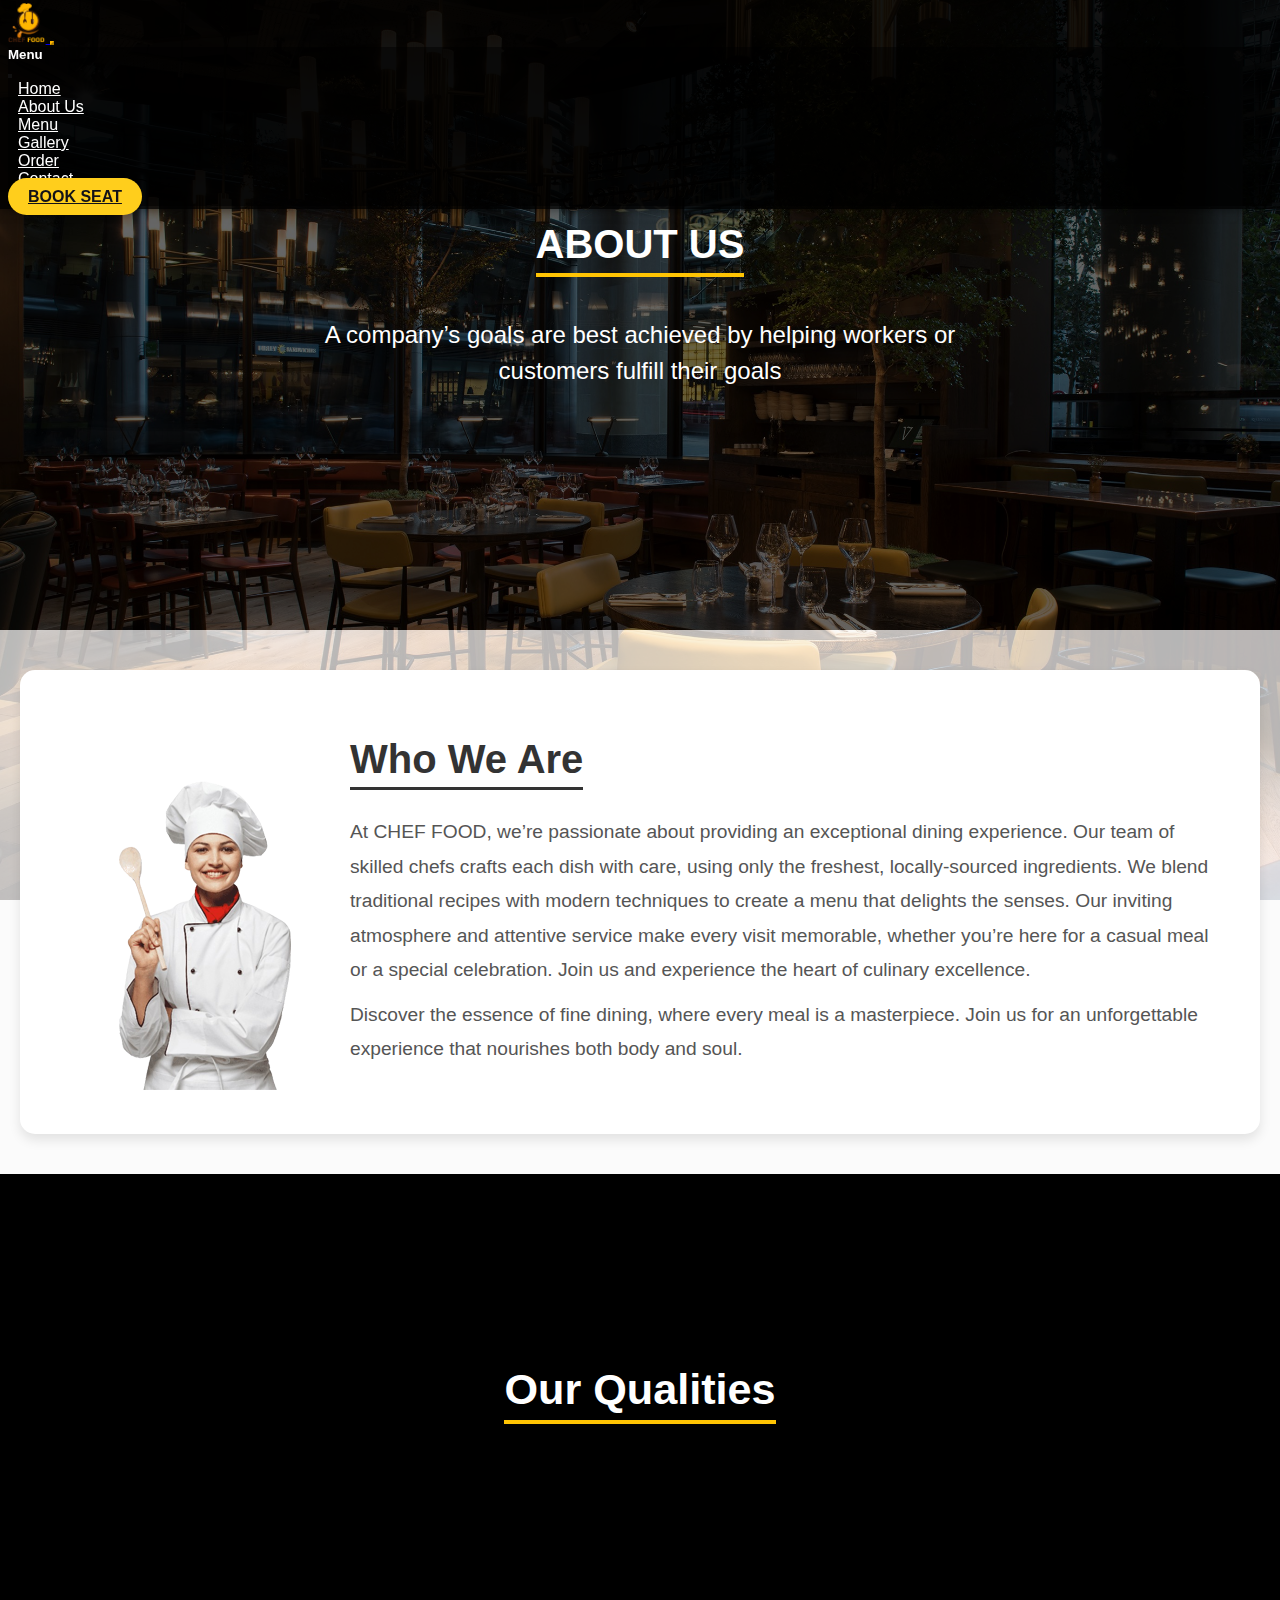
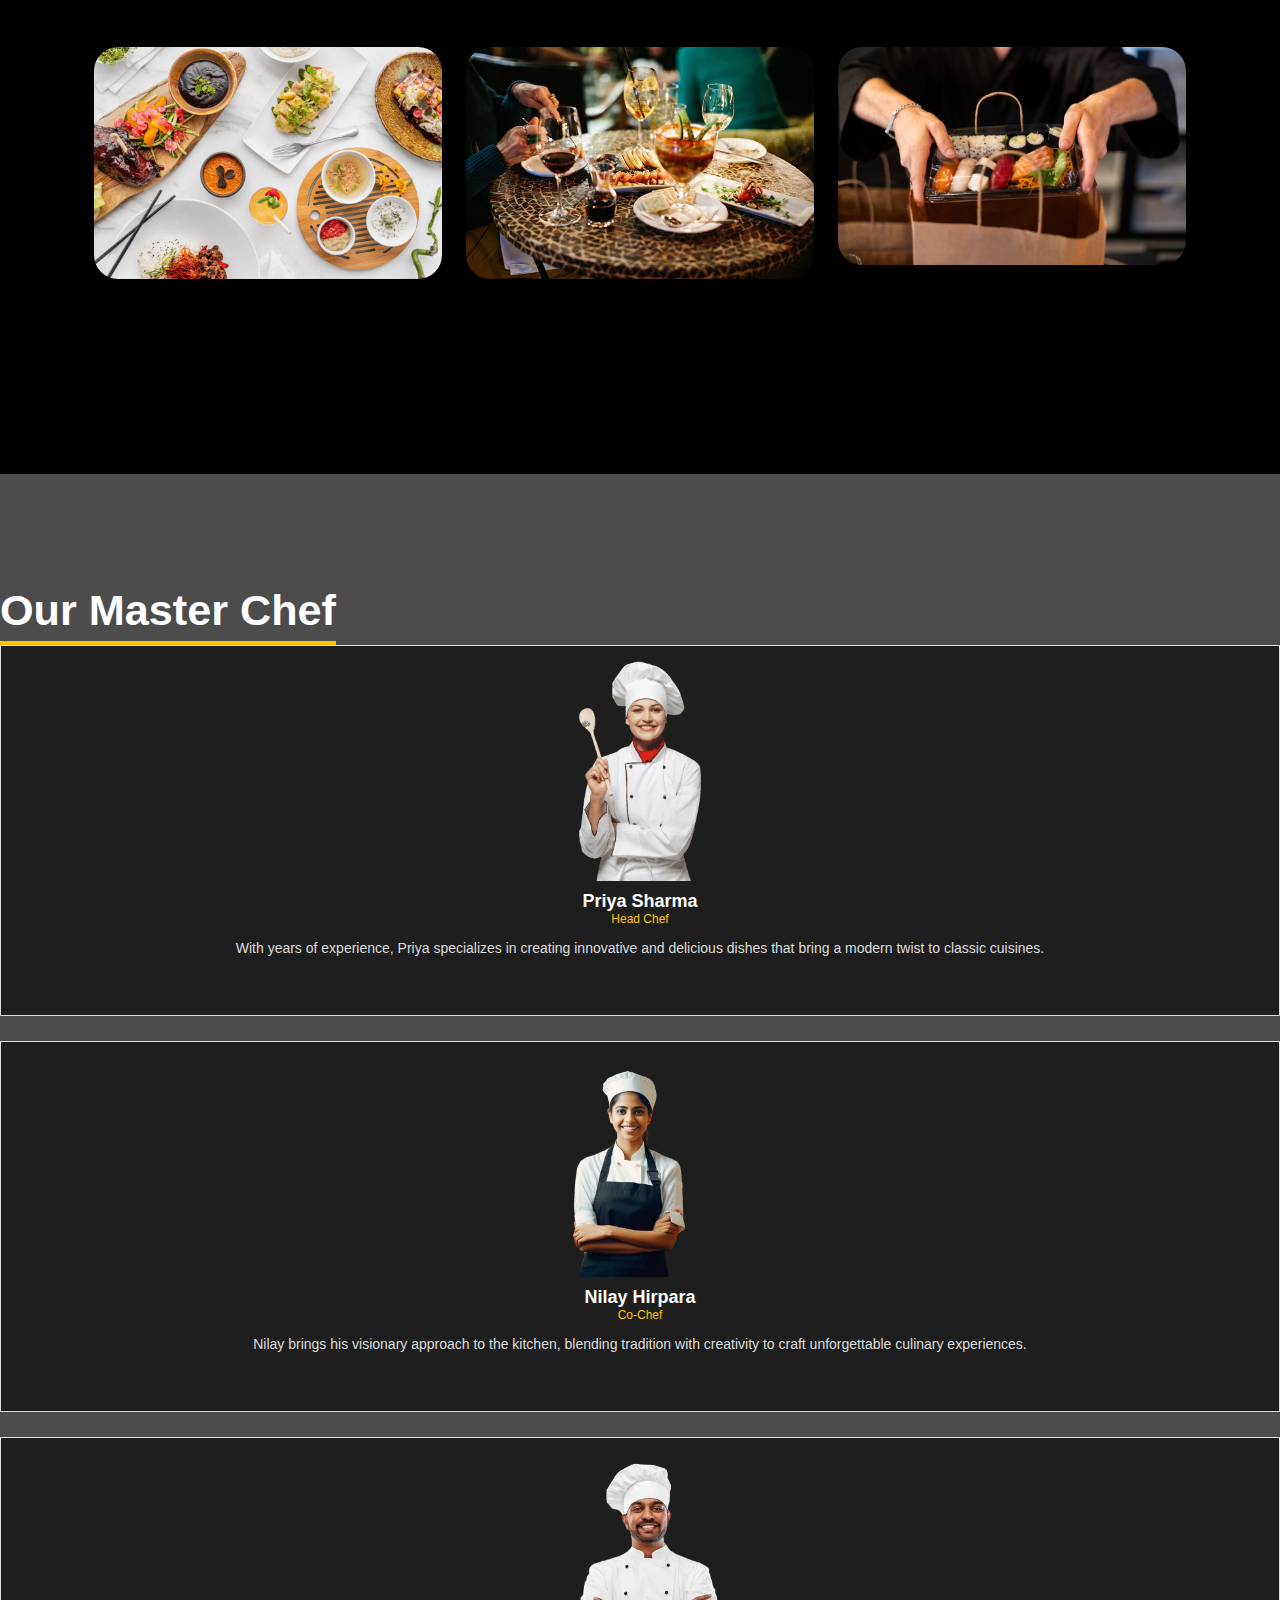
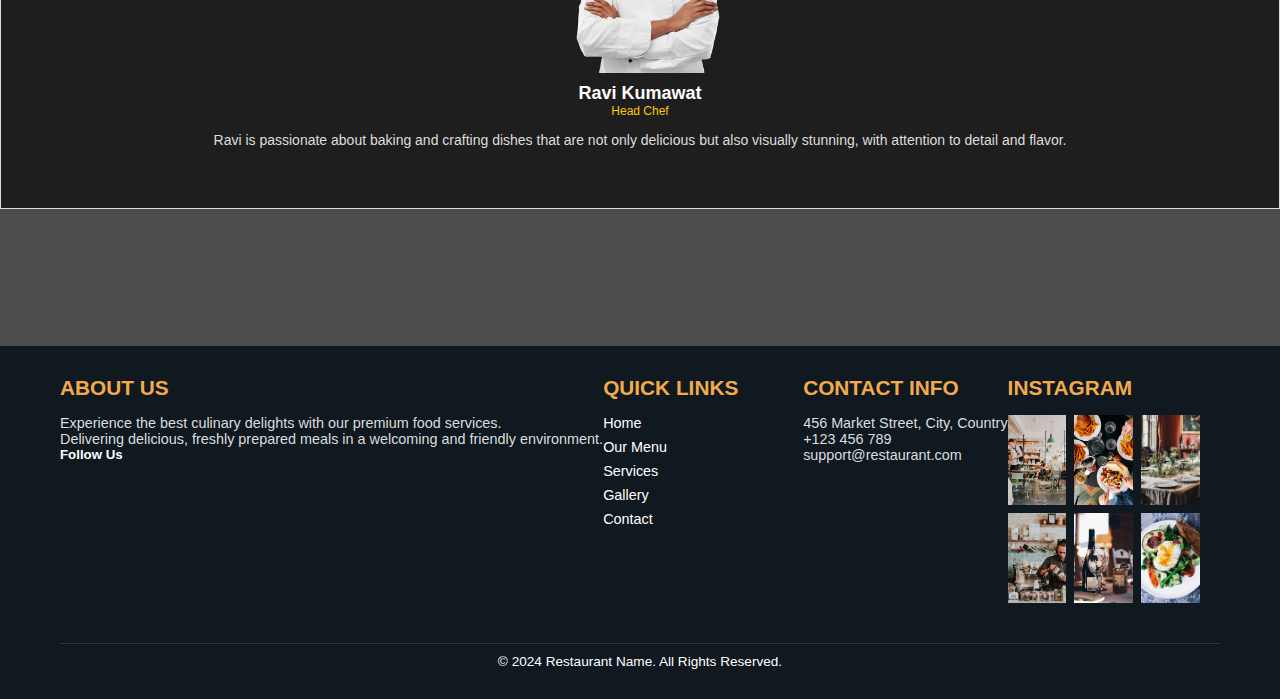
<file: about.html>
<!DOCTYPE html>
<html lang="en">
<head>
    <meta charset="UTF-8">
    <meta name="viewport" content="width=device-width, initial-scale=1.0">
    <title>Document</title>
    <link href="https://cdn.jsdelivr.net/npm/bootstrap@5.2.3/dist/css/bootstrap.min.css" rel="stylesheet" integrity="sha384-rbsA2VBKQhggwzxH7pPCaAqO46MgnOM80zW1RWuH61DGLwZJEdK2Kadq2F9CUG65" crossorigin="anonymous">
    <script src="https://cdn.jsdelivr.net/npm/bootstrap@5.2.3/dist/js/bootstrap.bundle.min.js" integrity="sha384-kenU1KFdBIe4zVF0s0G1M5b4hcpxyD9F7jL+jjXkk+Q2h455rYXK/7HAuoJl+0I4" crossorigin="anonymous"></script>
    <link rel="stylesheet" href="https://cdnjs.cloudflare.com/ajax/libs/font-awesome/6.4.2/css/all.min.css" integrity="sha512-z3gLpd7yknf1YoNbCzqRKc4qyor8gaKU1qmn+CShxbuBusANI9QpRohGBreCFkKxLhei6S9CQXFEbbKuqLg0DA==" crossorigin="anonymous" referrerpolicy="no-referrer" />
    <link rel="stylesheet" href="styles/navfoot.css">
    <link rel="stylesheet" href="styles/about.css">
</head>
<body>

     <!-- NAVBAR SECTION -->
     
     <nav class="navbar navbar-expand-lg">
        <div class="container-fluid">
            <a href="index.html" class="navbar-brand">
                <img src="images/logo/edit.png" alt="Logo" class="navbar-logo">
            </a>
            <button class="navbar-toggler custom-toggler" type="button" data-bs-toggle="offcanvas" data-bs-target="#offcanvasNavbar" aria-controls="offcanvasNavbar">
                <span class="navbar-toggler-icon"></span>
            </button>
            <div class="offcanvas offcanvas-end" tabindex="-1" id="offcanvasNavbar" aria-labelledby="offcanvasNavbarLabel">
                <div class="offcanvas-header">
                    <h5 class="offcanvas-title" id="offcanvasNavbarLabel">Menu</h5>
                    <button type="button" class="btn-close text-reset" data-bs-dismiss="offcanvas" aria-label="Close"></button>
                </div>
                <div class="offcanvas-body">
                    <ul class="navbar-nav justify-content-end flex-grow-1 pe-3">
                        <li class="nav-item">
                            <a href="index.html" class="nav-link">Home</a>
                        </li>
                        <li class="nav-item">
                            <a href="about.html" class="nav-link">About Us</a>
                        </li>
                        <li class="nav-item">
                            <a href="menu.html" class="nav-link">Menu</a>
                        </li>
                        <li class="nav-item">
                            <a href="gallery.html" class="nav-link">Gallery</a>
                        </li>
                        <li class="nav-item">
                            <a href="contact.html" class="nav-link">Order</a>
                        </li>
                        <li class="nav-item">
                            <a href="contact.html" class="nav-link">Contact</a>
                        </li>
                    </ul>
                    <a href="contact.html" class="btn ss-btn mt-3">BOOK SEAT</a>
                </div>
            </div>
        </div>
    </nav>

     <!-- ABOUT HEADING SECTION -->

     <div class="container-fluid ab_divs">
        <div class="ab_title">
            <h1>ABOUT US</h1>
        </div>
        <div class="ab_content">
            <p>A company’s goals are best achieved by helping workers or customers fulfill their goals</p>
        </div>
    </div>

    <!-- ABOUT US SECTION -->

    <div class="container-fluid abt_us">
        <div class="about_us row">
            <div class="ab_image col-md-4">
                <img src="images/chef.png" alt="Who We Are">
            </div>
            <div class="ab_text col-md-8">
                <h2 class="ab_heading text-center">Who We Are</h2>
                <p class="description">
                    At CHEF FOOD, we’re passionate about providing an exceptional dining experience. Our team of skilled chefs crafts each dish with care, using only the freshest, locally-sourced ingredients.
                    We blend traditional recipes with modern techniques to create a menu that delights the senses.
                    Our inviting atmosphere and attentive service make every visit memorable, whether you’re here for a casual meal or a special celebration.
                    Join us and experience the heart of culinary excellence.
                </p>
                <p class="description">
                    Discover the essence of fine dining, where every meal is a masterpiece. Join us for an unforgettable 
                    experience that nourishes both body and soul.
                </p>
            </div>
        </div>
    </div>

      <!-- ABOUT FEATURES -->
   
      <div class="abt_crd">
        <div class="abt_hed1">
            <h3 class="text-center mb-5">Our Qualities</h3>
        </div>
        <div class="card__container">
           <article class="card__article">
              <img src="images/fd14.jpeg" alt="image" class="card__img">

              <div class="card__data">
                 <span class="card__description">BEST QUALITY FOOD</span>
                 <p class="card__title">Experience the finest quality food crafted with passion and precision, using only the freshest ingredients for a truly exceptional dining experience.</p>
              </div>
           </article>

           <article class="card__article">
              <img src="images/ab1.jpg" alt="image" class="card__img">

              <div class="card__data">
                 <span class="card__description">24/7 ON HOTEL</span>
                 <p class="card__title">Open 24/7 to serve you anytime, day or night, with our exceptional quality food and service.</p>
              </div>
           </article>

           <article class="card__article">
              <img src="images/ab2.jpg" alt="image" class="card__img">

              <div class="card__data">
                 <span class="card__description">EASY TO ORDER</span>
                 <p class="card__title">Enjoy hassle-free ordering with our easy and convenient service, available at your fingertips</p>
              </div>
           </article>
        </div>
     </div>

     <!-- our chef SECTION -->
     <div class="ftco-section" id="chef">
        <div class="container">
            <div class="row justify-content-center mb-5 pb-2">
                <div class="col-md-12 text-center heading-section ftco-animate">
                    <h3 class="text-center mb-5">Our Master Chef</h3>
                </div>
            </div>
            <div class="row">
                <!-- Chef 1 -->
                <div class="col-md-4 col-lg-4 ftco-animate"> 
                    <div class="staff">
                        <div class="img" style="background-image: url(images/chef3.png);"></div>
                        <div class="text pt-4">
                            <h3>Priya Sharma</h3>
                            <span class="position mb-2">Head Chef</span>
                            <p class="description">With years of experience, Priya specializes in creating innovative and delicious dishes that bring a modern twist to classic cuisines.</p>
                            <div class="social-icons">
                                <a href="#"><i class="fa-brands fa-facebook"></i></a>
                                <a href="#"><i class="fa-brands fa-twitter"></i></a>
                                <a href="#"><i class="fa-brands fa-instagram"></i></a>
                                <a href="#"><i class="fa-brands fa-linkedin"></i></a>
                            </div>
                        </div>
                    </div>
                </div>
    
                <!-- Chef 2 -->
                <div class="col-md-4 col-lg-4 ftco-animate">
                    <div class="staff">
                        <div class="img" style="background-image: url(images/chef1.png);"></div>
                        <div class="text pt-4">
                            <h3>Nilay Hirpara</h3>
                            <span class="position mb-2">Co-Chef</span>
                            <p class="description">Nilay brings his visionary approach to the kitchen, blending tradition with creativity to craft unforgettable culinary experiences.</p>
                            <div class="social-icons">
                                <a href="#"><i class="fa-brands fa-facebook"></i></a>
                                <a href="#"><i class="fa-brands fa-twitter"></i></a>
                                <a href="#"><i class="fa-brands fa-instagram"></i></a>
                                <a href="#"><i class="fa-brands fa-linkedin"></i></a>
                            </div>
                        </div>
                    </div>
                </div>
    
                <!-- Chef 3 -->
                <div class="col-md-4 col-lg-4 ftco-animate">
                    <div class="staff">
                        <div class="img" style="background-image: url(images/chef2.png);"></div>
                        <div class="text pt-4">
                            <h3>Ravi Kumawat</h3>
                            <span class="position mb-2">Head Chef</span>
                            <p class="description">Ravi is passionate about baking and crafting dishes that are not only delicious but also visually stunning, with attention to detail and flavor.</p>
                            <div class="social-icons">
                                <a href="#"><i class="fa-brands fa-facebook"></i></a>
                                <a href="#"><i class="fa-brands fa-twitter"></i></a>
                                <a href="#"><i class="fa-brands fa-instagram"></i></a>
                                <a href="#"><i class="fa-brands fa-linkedin"></i></a>
                            </div>
                        </div>
                    </div>
                </div>
            </div>
        </div>
    </div>

     <!-- FOOTER SECTION -->

     <footer class="footer">
        <div class="container">
            <div class="footer-top row mb-5">
                <div class="col-md-6 col-lg-3">
                    <div class="footer-column mb-4">
                        <h3>About Us</h3>
                        <p>Experience the best culinary delights with our premium food services.</p>
                        <p>Delivering delicious, freshly prepared meals in a welcoming and friendly environment.</p>
                        <h5>Follow Us</h5>
                        <div class="social-icons">
                            <a href="#"><i class="fa-brands fa-facebook"></i></a>
                            <a href="#"><i class="fa-brands fa-twitter"></i></a>
                            <a href="#"><i class="fa-brands fa-instagram"></i></a>
                            <a href="#"><i class="fa-brands fa-linkedin"></i></a>
                        </div>
                    </div>
                </div>
                <div class="col-md-6 col-lg-3">
                    <div class="footer-column mb-4">
                        <h3>Quick Links</h3>
                        <ul>
                            <li><a href="index.html">Home</a></li>
                            <li><a href="menu.html">Our Menu</a></li>
                            <li><a href="about.html">Services</a></li>
                            <li><a href="gallery.html">Gallery</a></li>
                            <li><a href="contact.html">Contact</a></li>
                        </ul>
                    </div>
                </div>
                <div class="col-md-6 col-lg-3">
                    <div class="footer-column mb-4">
                        <h3>Contact Info</h3>
                        <p><i class="fa fa-map-marker"></i> 456 Market Street, City, Country</p>
                        <p><i class="fa fa-phone"></i> +123 456 789</p>
                        <p><i class="fa fa-envelope"></i> support@restaurant.com</p>
                    </div>
                </div>
                <div class="col-md-6 col-lg-3">
                    <div class="footer-column instagram mb-4">
                        <h3>Instagram</h3>
                        <div class="thumb d-flex flex-wrap justify-content-center">
                            <a href="#" class="thumb-menu img" style="background-image: url(images/insta-1.jpg);"></a>
                            <a href="#" class="thumb-menu img" style="background-image: url(images/insta-2.jpg);"></a>
                            <a href="#" class="thumb-menu img" style="background-image: url(images/insta-3.jpg);"></a>
                            <a href="#" class="thumb-menu img" style="background-image: url(images/insta-4.jpg);"></a>
                            <a href="#" class="thumb-menu img" style="background-image: url(images/insta-5.jpg);"></a>
                            <a href="#" class="thumb-menu img" style="background-image: url(images/insta-6.jpg);"></a>
                        </div>
                    </div>
                </div>
            </div>
    
            <div class="footer-bottom">
                <p>&copy; 2024 Restaurant Name. All Rights Reserved.</p>
            </div>
        </div>
    </footer>
    
    
   

</body>
</html>
</file>
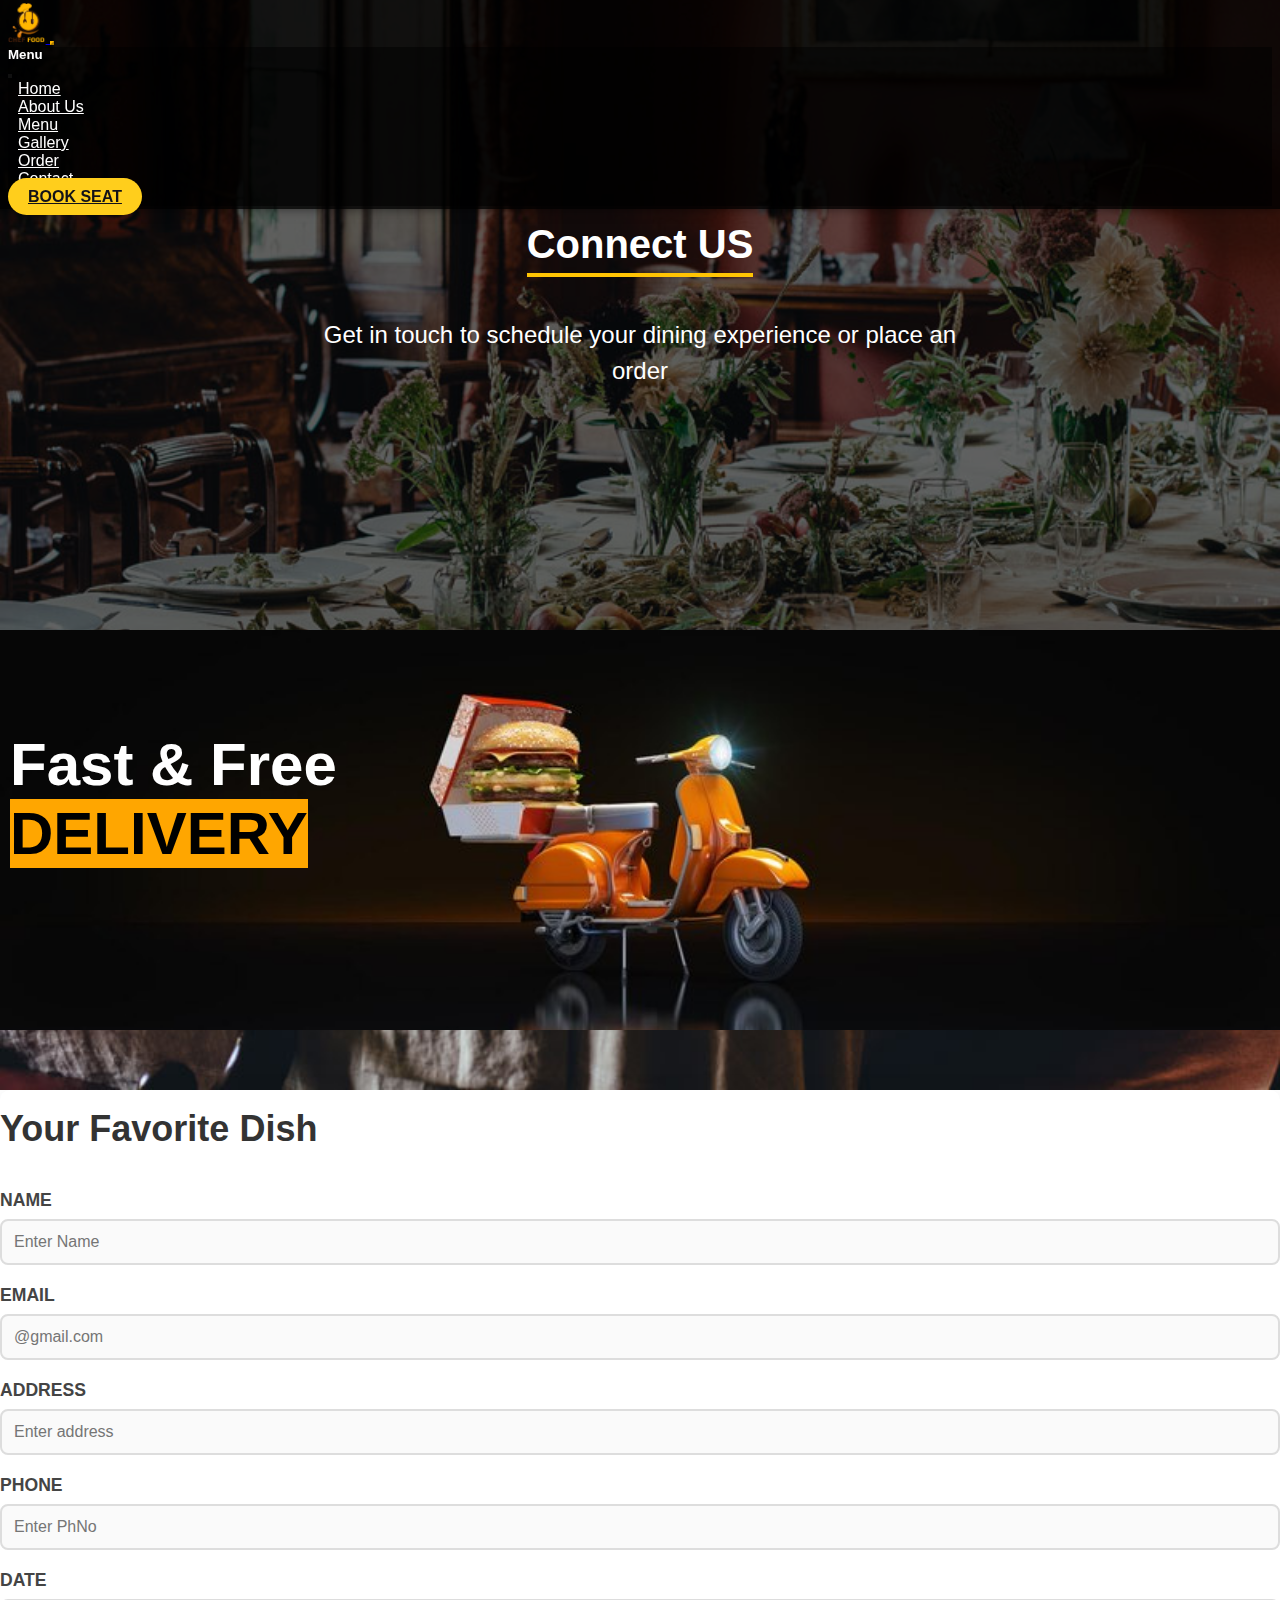
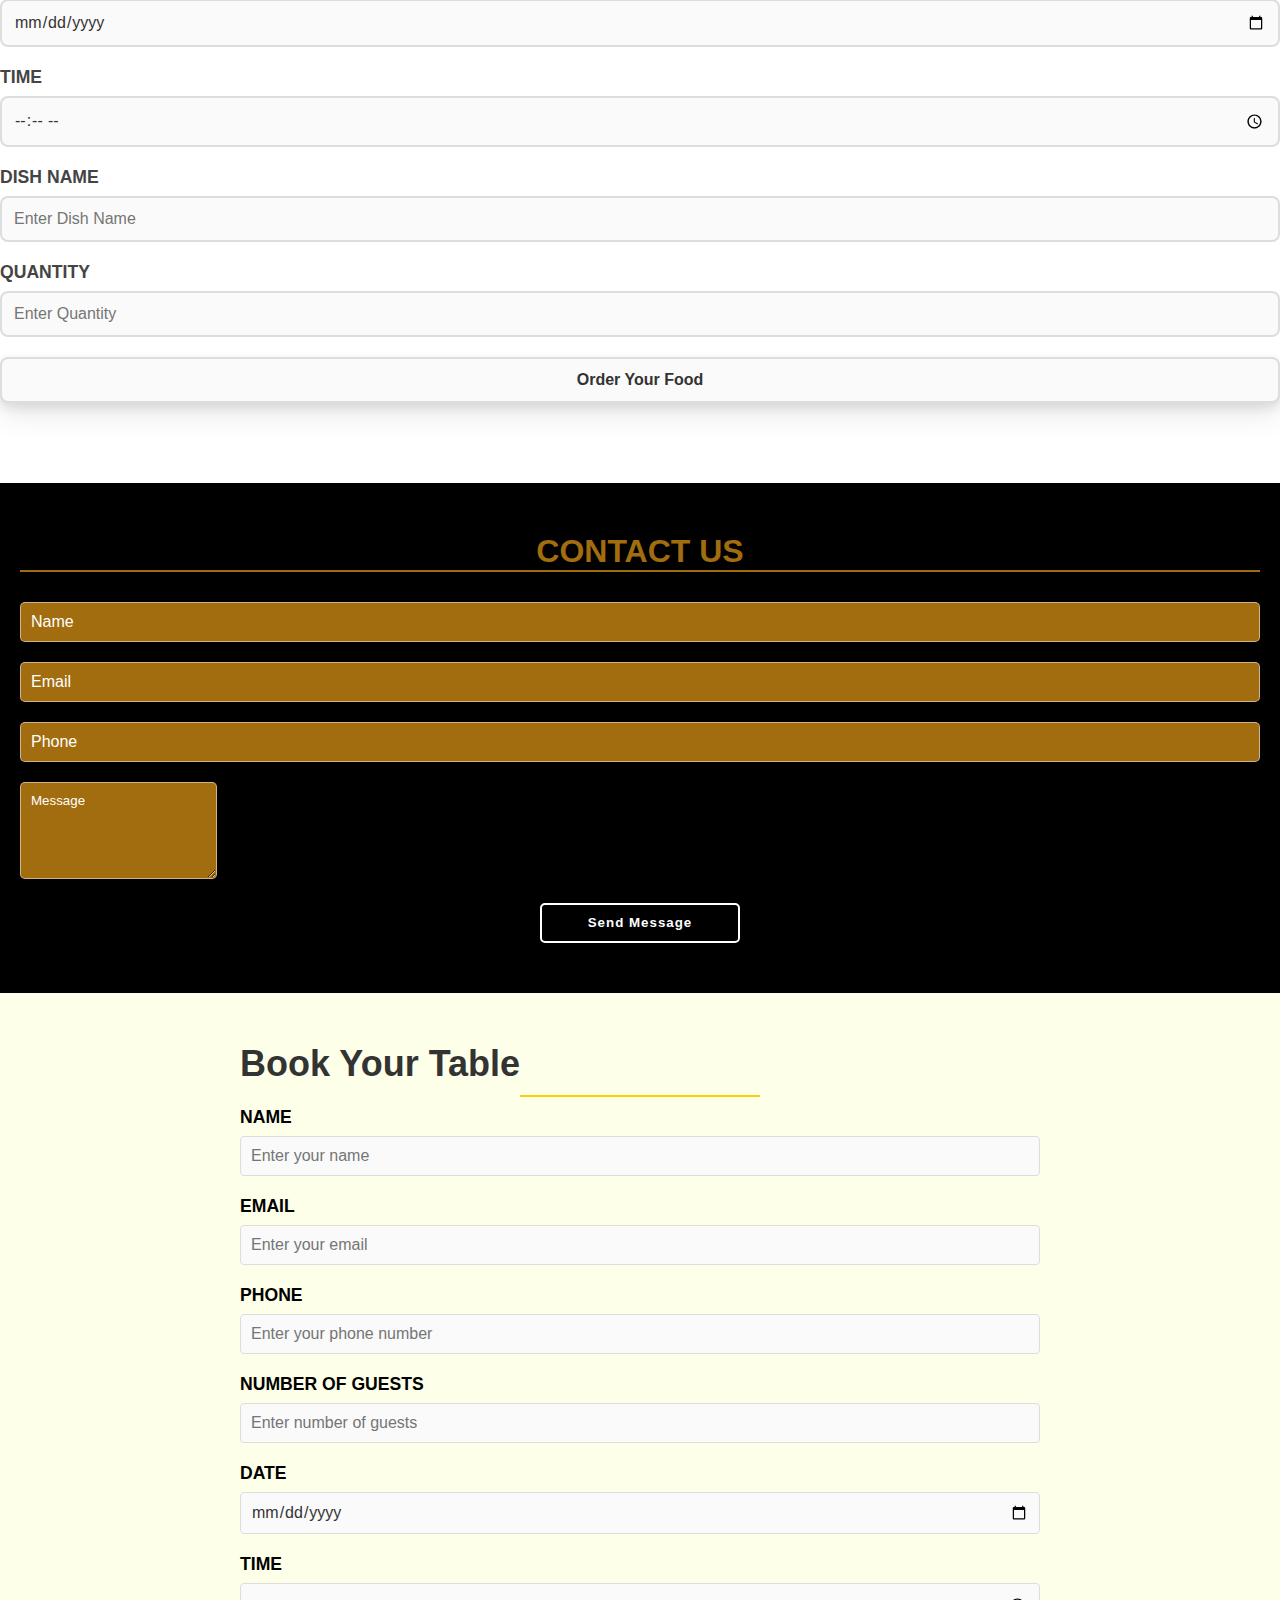
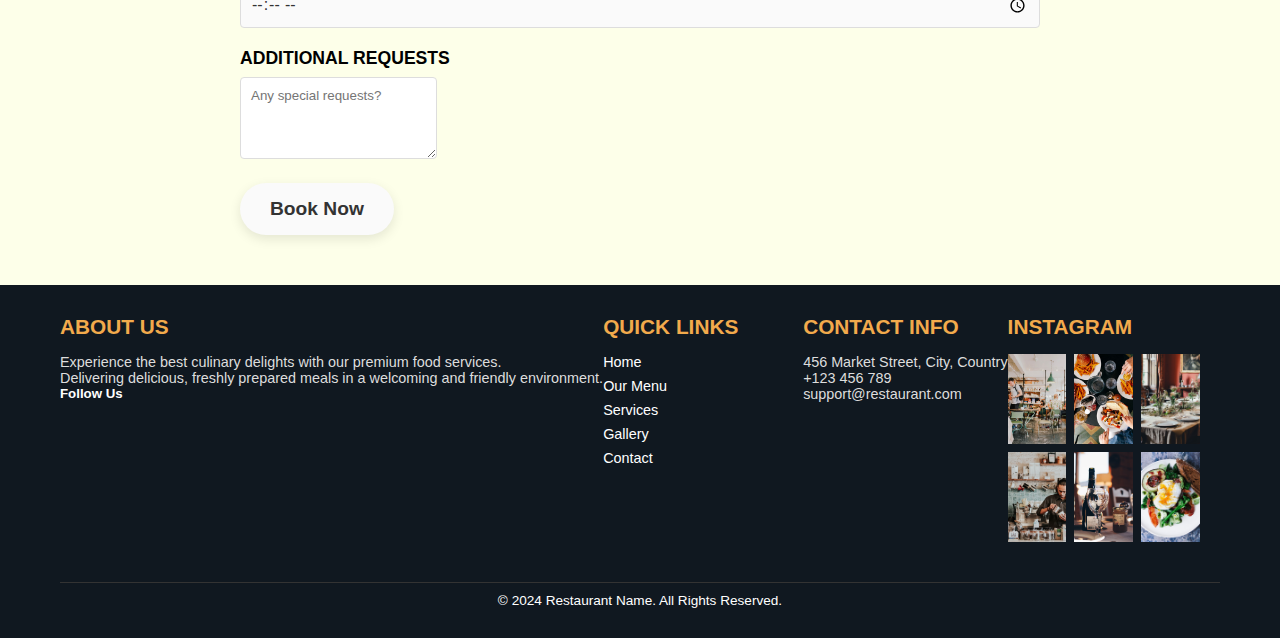
<file: contact.html>
<!DOCTYPE html>
<html lang="en">
<head>
    <meta charset="UTF-8">
    <meta name="viewport" content="width=device-width, initial-scale=1.0">
    <title>Document</title>
    <link href="https://cdn.jsdelivr.net/npm/bootstrap@5.2.3/dist/css/bootstrap.min.css" rel="stylesheet" integrity="sha384-rbsA2VBKQhggwzxH7pPCaAqO46MgnOM80zW1RWuH61DGLwZJEdK2Kadq2F9CUG65" crossorigin="anonymous">
    <script src="https://cdn.jsdelivr.net/npm/bootstrap@5.2.3/dist/js/bootstrap.bundle.min.js" integrity="sha384-kenU1KFdBIe4zVF0s0G1M5b4hcpxyD9F7jL+jjXkk+Q2h455rYXK/7HAuoJl+0I4" crossorigin="anonymous"></script>
    <link rel="stylesheet" href="https://cdnjs.cloudflare.com/ajax/libs/font-awesome/6.4.2/css/all.min.css" integrity="sha512-z3gLpd7yknf1YoNbCzqRKc4qyor8gaKU1qmn+CShxbuBusANI9QpRohGBreCFkKxLhei6S9CQXFEbbKuqLg0DA==" crossorigin="anonymous" referrerpolicy="no-referrer" />
    <link rel="stylesheet" href="styles/navfoot.css">
    <link rel="stylesheet" href="styles/contact.css">
</head>
<body>

     <!-- NAVBAR SECTION -->
     
     <nav class="navbar navbar-expand-lg">
        <div class="container-fluid">
            <a href="index.html" class="navbar-brand">
                <img src="images/logo/edit.png" alt="Logo" class="navbar-logo">
            </a>
            <button class="navbar-toggler custom-toggler" type="button" data-bs-toggle="offcanvas" data-bs-target="#offcanvasNavbar" aria-controls="offcanvasNavbar">
                <span class="navbar-toggler-icon"></span>
            </button>
            <div class="offcanvas offcanvas-end" tabindex="-1" id="offcanvasNavbar" aria-labelledby="offcanvasNavbarLabel">
                <div class="offcanvas-header">
                    <h5 class="offcanvas-title" id="offcanvasNavbarLabel">Menu</h5>
                    <button type="button" class="btn-close text-reset" data-bs-dismiss="offcanvas" aria-label="Close"></button>
                </div>
                <div class="offcanvas-body">
                    <ul class="navbar-nav justify-content-end flex-grow-1 pe-3">
                        <li class="nav-item">
                            <a href="index.html" class="nav-link">Home</a>
                        </li>
                        <li class="nav-item">
                            <a href="about.html" class="nav-link">About Us</a>
                        </li>
                        <li class="nav-item">
                            <a href="menu.html" class="nav-link">Menu</a>
                        </li>
                        <li class="nav-item">
                            <a href="gallery.html" class="nav-link">Gallery</a>
                        </li>
                        <li class="nav-item">
                            <a href="contact.html" class="nav-link">Order</a>
                        </li>
                        <li class="nav-item">
                            <a href="contact.html" class="nav-link">Contact</a>
                        </li>
                    </ul>
                    <a href="contact.html" class="btn ss-btn mt-3">BOOK SEAT</a>
                </div>
            </div>
        </div>
    </nav>

     <!-- HEADING SECTION -->

     <div class="container-fluid contct_divs">
        <div class="contct_title">
            <h1>Connect US</h1>
        </div>
        <div class="contct_content">
            <p>Get in touch to schedule your dining experience or place an order</p>
        </div>
    </div>

 <!-- BANNER SECTION -->
 <div class="banner2">
    <div>
        <h1>Fast & Free</h1>
        <h2>DELIVERY</h2>
    </div>
</div>

<!-- ORDER SWCTION  -->
<section class="ftco-section img" id="order">
    <div class="container">
        <div class="row justify-content-center d-flex">
            <div class="col-md-7 ftco-animate makereservation p-4 px-md-5 pb-md-5">
                <div class="heading-section ftco-animate mb-5 text-center">
                    <span class="subheading">Order</span>
                    <h2 class="mb-4">Your Favorite Dish</h2>
                </div>
                <form action="#">
                    <div class="row">
                        <div class="col-md-6">
                            <div class="form-group">
                                <label for="name">Name</label>
                                <input type="text" class="form-control" placeholder="Enter Name" id="name">
                            </div>
                        </div>
                        <div class="col-md-6">
                            <div class="form-group">
                                <label for="email">Email</label>
                                <input type="email" class="form-control" placeholder="@gmail.com" id="email">
                            </div>
                        </div>
                        <div class="col-md-6">
                            <div class="form-group">
                                <label for="address">Address</label>
                                <input type="text" class="form-control" placeholder="Enter address" id="address">
                            </div>
                        </div>
                        <div class="col-md-6">
                            <div class="form-group">
                                <label for="phone">Phone</label>
                                <input type="text" class="form-control" placeholder="Enter PhNo" id="phone">
                            </div>
                        </div>
                        <div class="col-md-6">
                            <div class="form-group">
                                <label for="order_date">Date</label>
                                <input type="date" class="form-control" id="order_date">
                            </div>
                        </div>
                        <div class="col-md-6">
                            <div class="form-group">
                                <label for="order_time">Time</label>
                                <input type="time" class="form-control" id="order_time">
                            </div>
                        </div>
                        <div class="col-md-6">
                            <div class="form-group">
                                <label for="dish">Dish Name</label>
                                <input type="text" class="form-control" placeholder="Enter Dish Name" id="dish">
                            </div>
                        </div>
                        <div class="col-md-6">
                            <div class="form-group">
                                <label for="quantity">Quantity</label>
                                <input type="number" class="form-control" id="quantity" placeholder="Enter Quantity">
                            </div>
                        </div>
                        <div class="col-md-12 mt-3">
                            <div class="form-group text-center">
                                <input type="submit" value="Order Your Food" class="btn odr_buttn py-3 px-5 ">
                            </div>
                        </div>
                    </div>
                </form>
            </div>
        </div>
    </div>
</section>

<!-- CONTACT SECTION  -->

<div class="container-fluid" id="contact">
    <h1>CONTACT US</h1>
    <div class="row">
        <div class="col-md-4 py-1 py-md-0">
            <div class="form-group">
                <input type="text" class="form-control" id="usr" placeholder="Name" required>
            </div>
        </div>
        <div class="col-md-4 py-1 py-md-0">
            <div class="form-group">
                <input type="email" class="form-control" id="eml" placeholder="Email" required>
            </div>
        </div>
        <div class="col-md-4 py-1 py-md-0">
            <div class="form-group">
                <input type="tel" class="form-control" id="phn" placeholder="Phone" required>
            </div>
        </div>
    </div>
    <div class="form-group">
        <textarea class="form-control" rows="5" id="comment" placeholder="Message" required></textarea>
    </div>
    <div id="messagebtn">
        <button class="btn btn-send">Send Message</button>
    </div>
</div>

<!-- Table Booking Section -->
<section class="table-booking-section">
    <div class="container bkg_tble">
        <h2 class="text-center mb-4">Book Your Table</h2>
        <form class="booking-form">
            <div class="row">
                <div class="col-md-6">
                    <div class="form-group mb-3">
                        <label for="name">Name</label>
                        <input type="text" class="form-control" id="name" placeholder="Enter your name" required>
                    </div>
                </div>
                <div class="col-md-6">
                    <div class="form-group mb-3">
                        <label for="email">Email</label>
                        <input type="email" class="form-control" id="email" placeholder="Enter your email" required>
                    </div>
                </div>
                <div class="col-md-6">
                    <div class="form-group mb-3">
                        <label for="phone">Phone</label>
                        <input type="tel" class="form-control" id="phone" placeholder="Enter your phone number" required>
                    </div>
                </div>
                <div class="col-md-6">
                    <div class="form-group mb-3">
                        <label for="guests">Number of Guests</label>
                        <input type="number" class="form-control" id="guests" placeholder="Enter number of guests" required>
                    </div>
                </div>
                <div class="col-md-6">
                    <div class="form-group mb-3">
                        <label for="date">Date</label>
                        <input type="date" class="form-control" id="date" required>
                    </div>
                </div>
                <div class="col-md-6">
                    <div class="form-group mb-3">
                        <label for="time">Time</label>
                        <input type="time" class="form-control" id="time" required>
                    </div>
                </div>
                <div class="col-md-12">
                    <div class="form-group mb-3">
                        <label for="message">Additional Requests</label>
                        <textarea class="form-control" id="message" rows="4" placeholder="Any special requests?"></textarea>
                    </div>
                </div>
                <div class="col-md-12 text-center">
                    <button type="submit" class="btn btn-primary">Book Now</button>
                </div>
            </div>
        </form>
    </div>
</section>

    <!-- FOOTER SECTION -->

    <footer class="footer">
        <div class="container">
            <div class="footer-top row mb-5">
                <div class="col-md-6 col-lg-3">
                    <div class="footer-column mb-4">
                        <h3>About Us</h3>
                        <p>Experience the best culinary delights with our premium food services.</p>
                        <p>Delivering delicious, freshly prepared meals in a welcoming and friendly environment.</p>
                        <h5>Follow Us</h5>
                        <div class="social-icons">
                            <a href="#"><i class="fa-brands fa-facebook"></i></a>
                            <a href="#"><i class="fa-brands fa-twitter"></i></a>
                            <a href="#"><i class="fa-brands fa-instagram"></i></a>
                            <a href="#"><i class="fa-brands fa-linkedin"></i></a>
                        </div>
                    </div>
                </div>
                <div class="col-md-6 col-lg-3">
                    <div class="footer-column mb-4">
                        <h3>Quick Links</h3>
                        <ul>
                            <li><a href="index.html">Home</a></li>
                            <li><a href="menu.html">Our Menu</a></li>
                            <li><a href="about.html">Services</a></li>
                            <li><a href="gallery.html">Gallery</a></li>
                            <li><a href="contact.html">Contact</a></li>
                        </ul>
                    </div>
                </div>
                <div class="col-md-6 col-lg-3">
                    <div class="footer-column mb-4">
                        <h3>Contact Info</h3>
                        <p><i class="fa fa-map-marker"></i> 456 Market Street, City, Country</p>
                        <p><i class="fa fa-phone"></i> +123 456 789</p>
                        <p><i class="fa fa-envelope"></i> support@restaurant.com</p>
                    </div>
                </div>
                <div class="col-md-6 col-lg-3">
                    <div class="footer-column instagram mb-4">
                        <h3>Instagram</h3>
                        <div class="thumb d-flex flex-wrap justify-content-center">
                            <a href="#" class="thumb-menu img" style="background-image: url(images/insta-1.jpg);"></a>
                            <a href="#" class="thumb-menu img" style="background-image: url(images/insta-2.jpg);"></a>
                            <a href="#" class="thumb-menu img" style="background-image: url(images/insta-3.jpg);"></a>
                            <a href="#" class="thumb-menu img" style="background-image: url(images/insta-4.jpg);"></a>
                            <a href="#" class="thumb-menu img" style="background-image: url(images/insta-5.jpg);"></a>
                            <a href="#" class="thumb-menu img" style="background-image: url(images/insta-6.jpg);"></a>
                        </div>
                    </div>
                </div>
            </div>
    
            <div class="footer-bottom">
                <p>&copy; 2024 Restaurant Name. All Rights Reserved.</p>
            </div>
        </div>
    </footer>
    
</body>
</html>
</file>
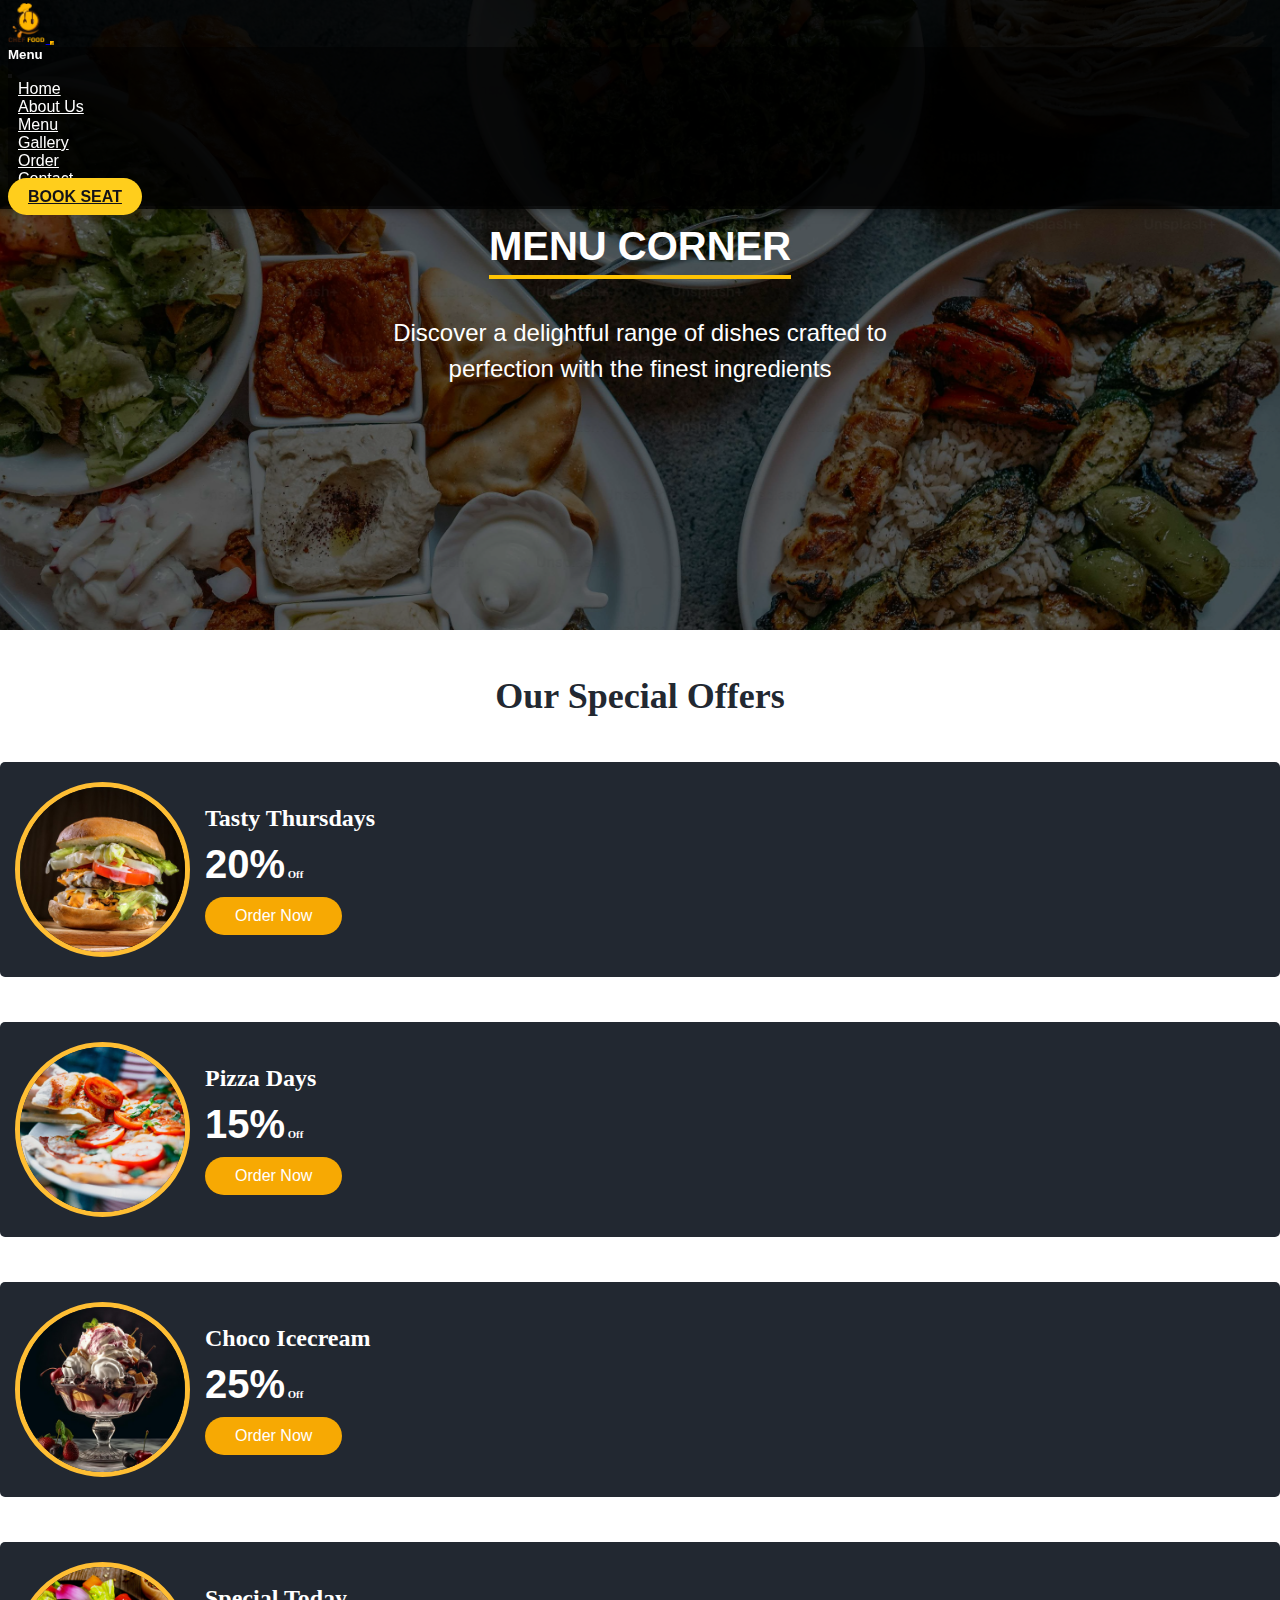
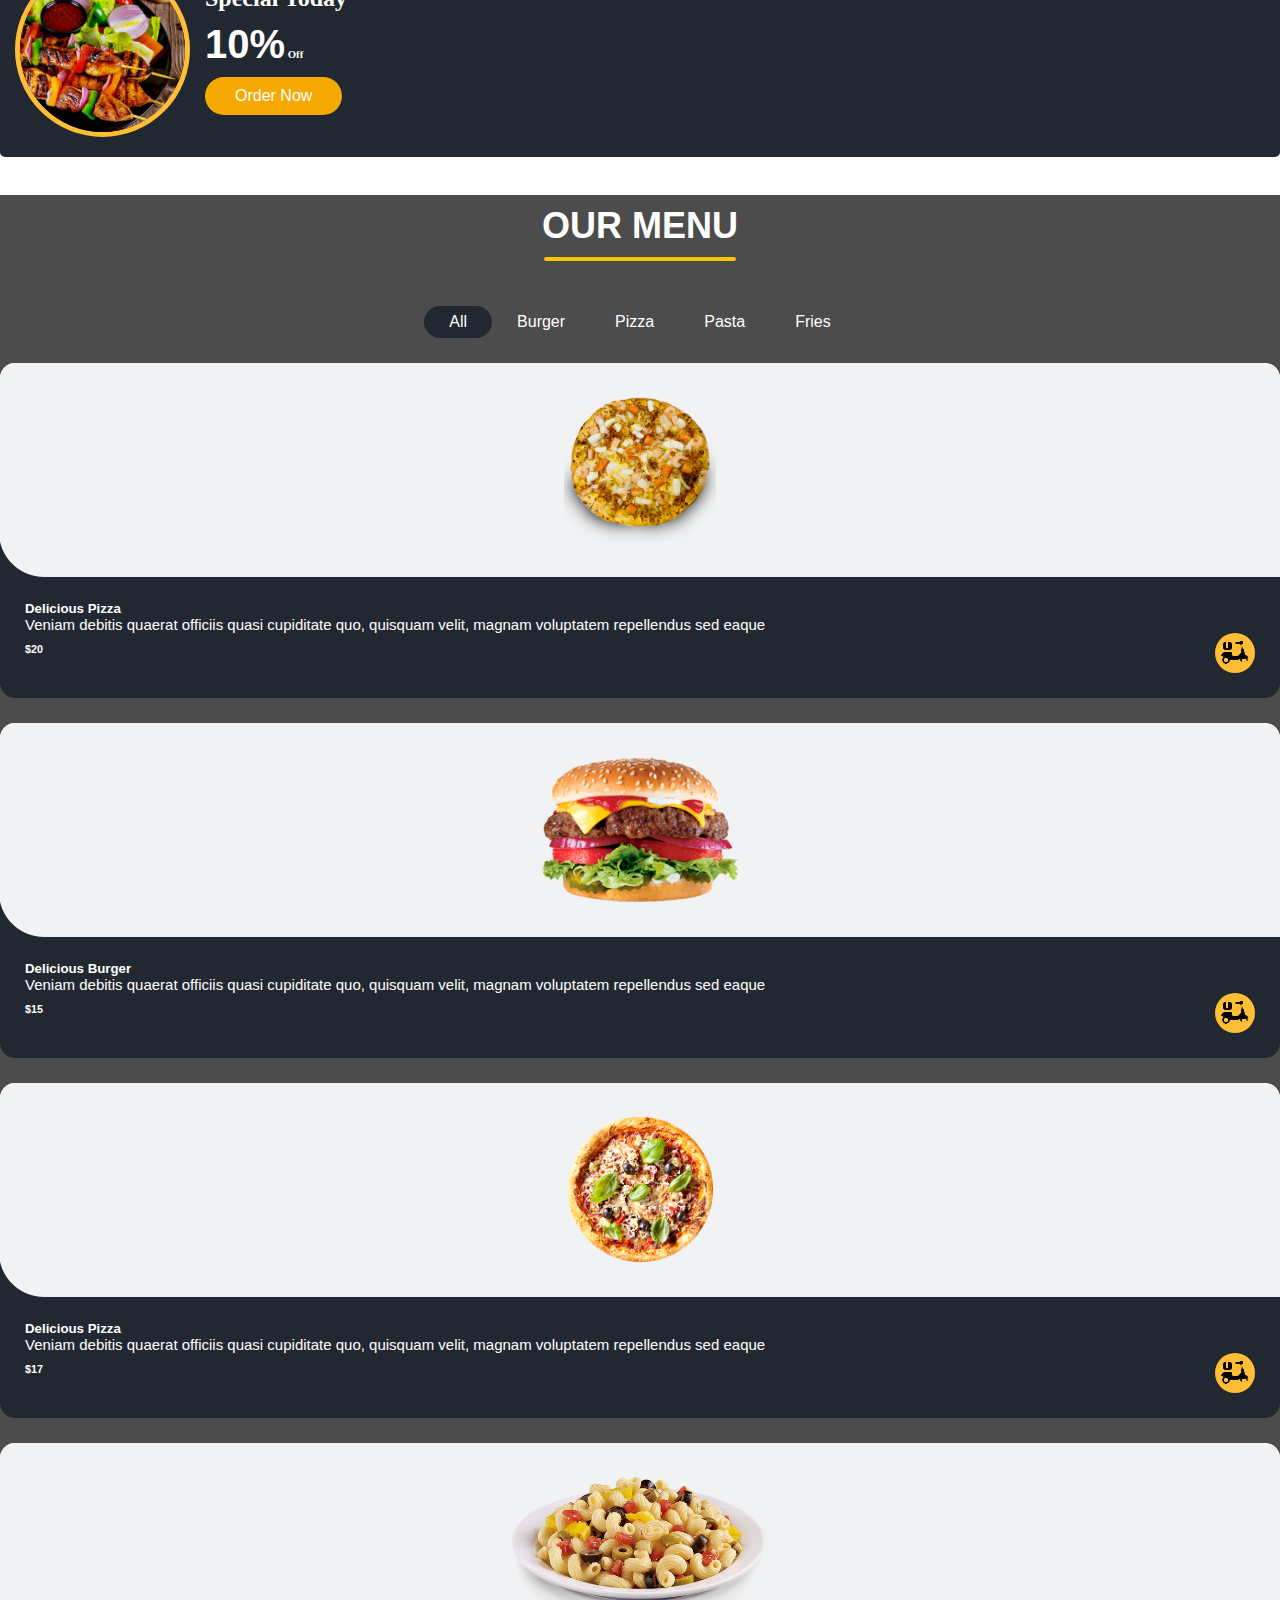
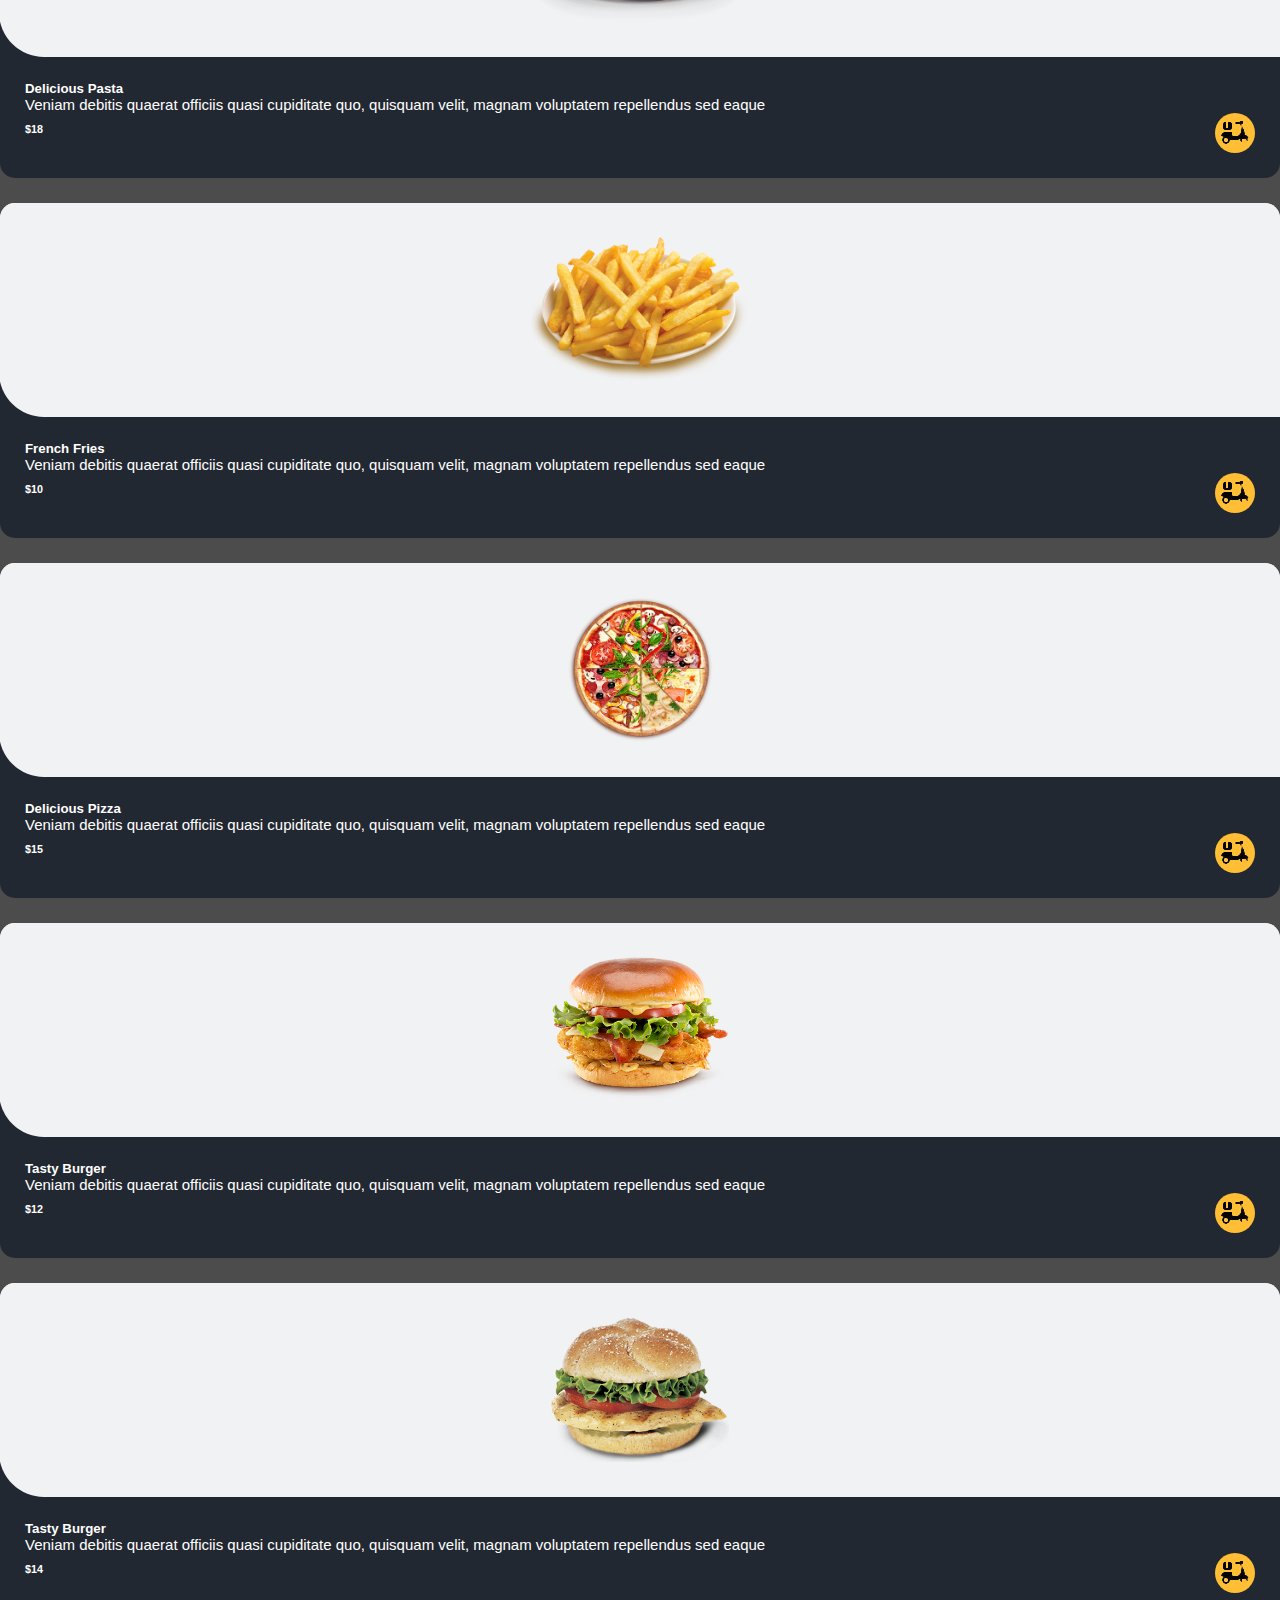
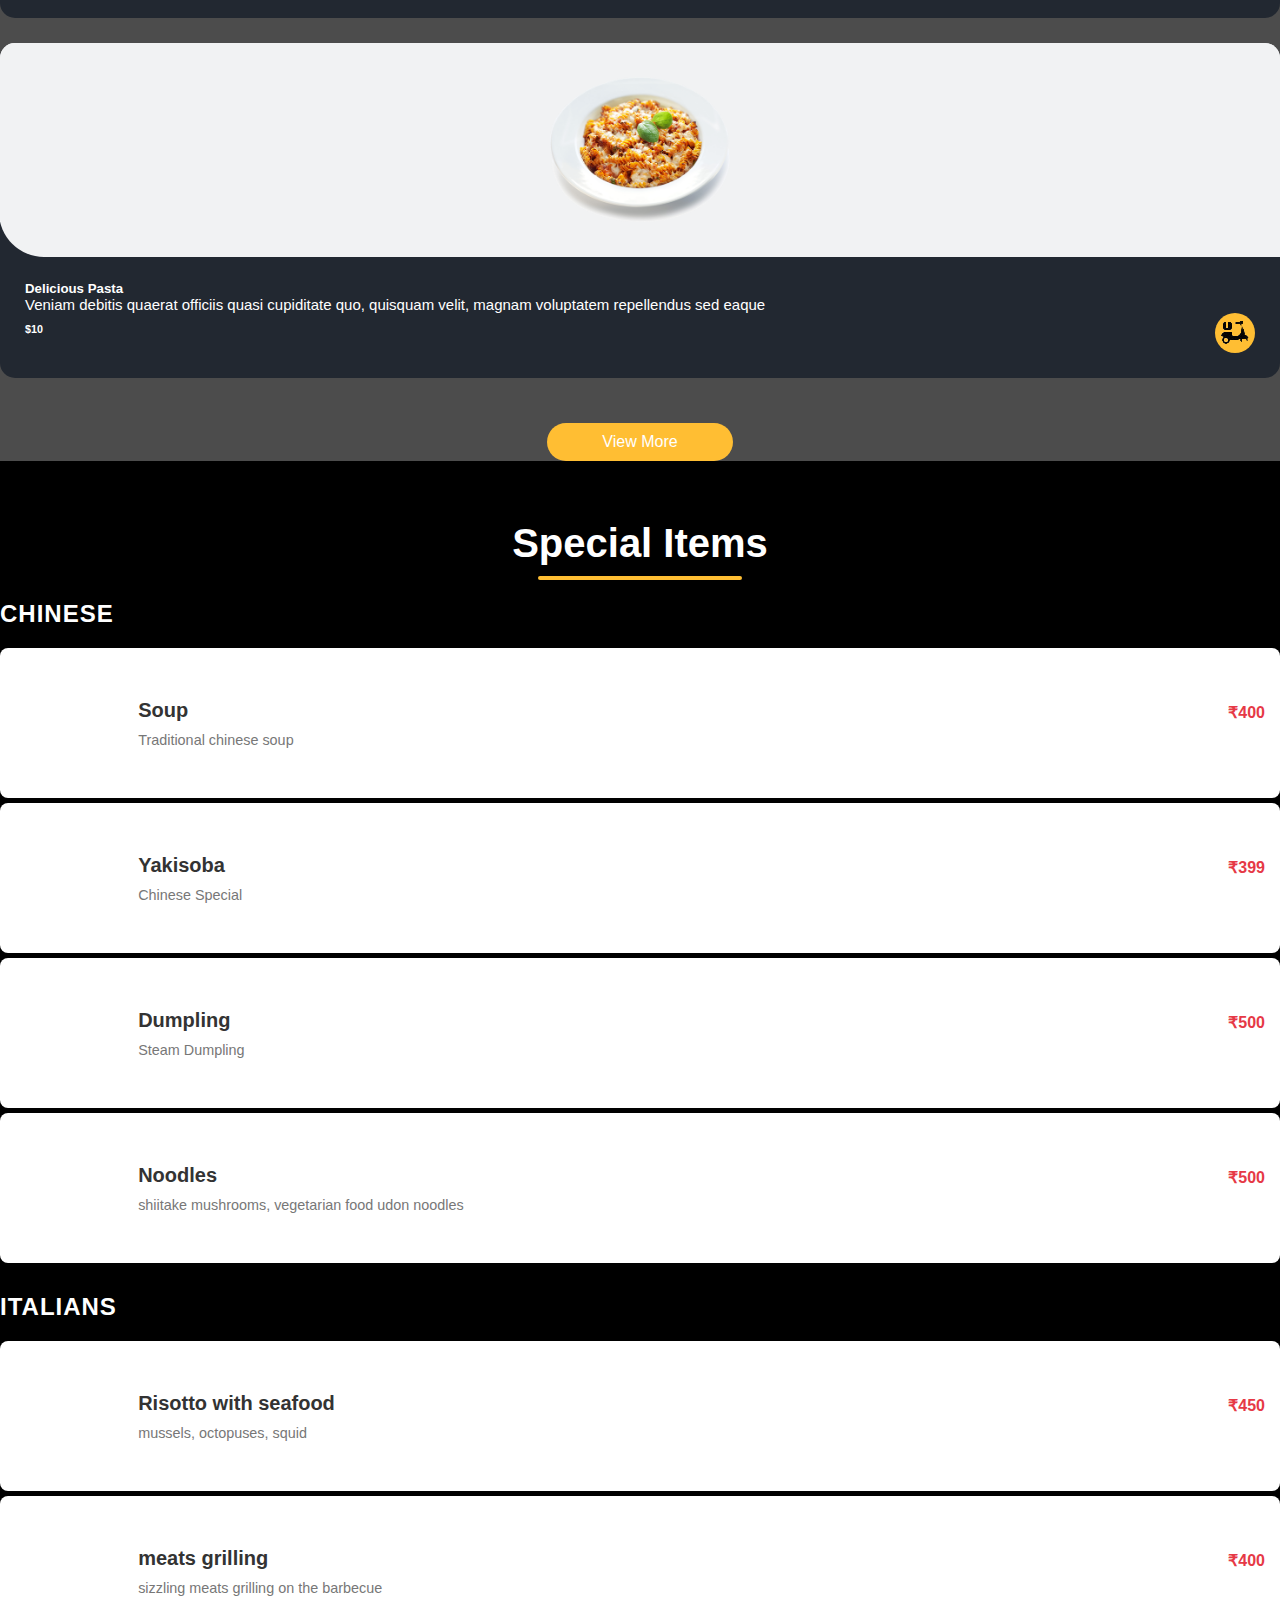
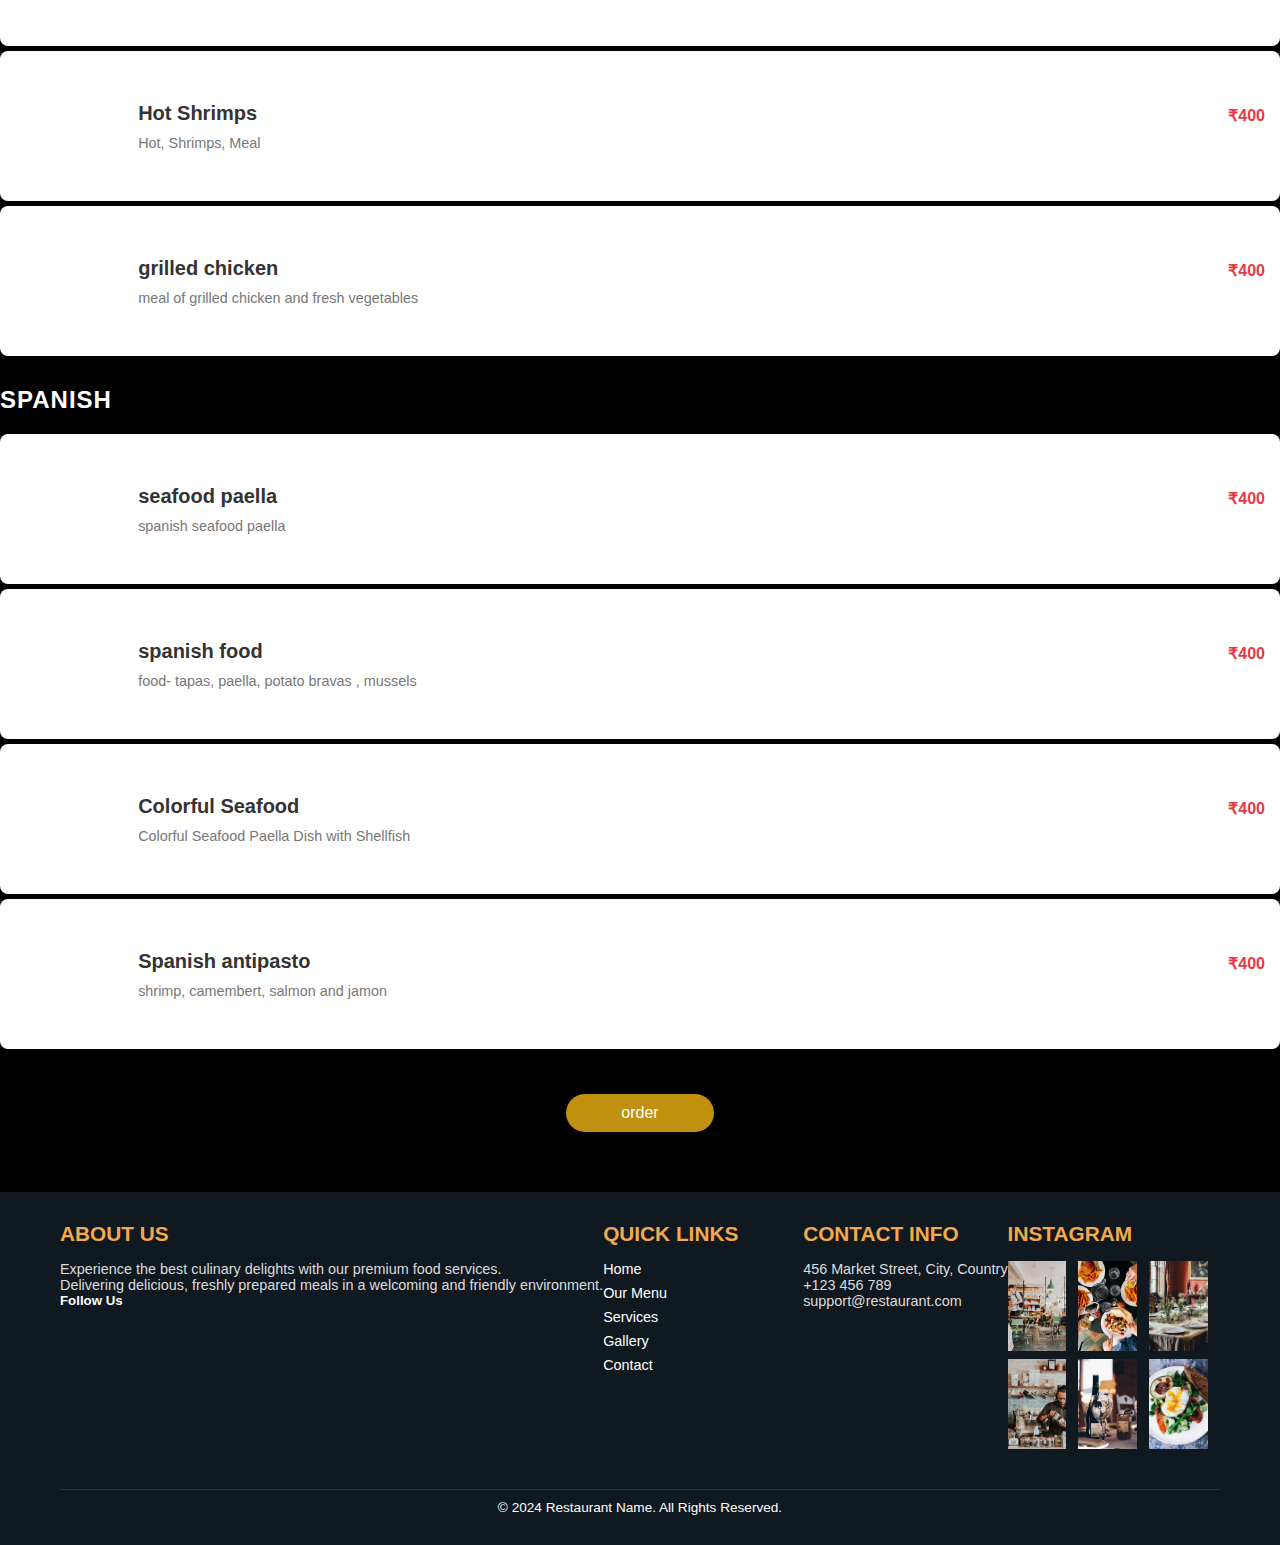
<file: menu.html>
<!DOCTYPE html>
<html lang="en">
<head>
    <meta charset="UTF-8">
    <meta name="viewport" content="width=device-width, initial-scale=1.0">
    <title>Document</title>
    <link href="https://cdn.jsdelivr.net/npm/bootstrap@5.2.3/dist/css/bootstrap.min.css" rel="stylesheet" integrity="sha384-rbsA2VBKQhggwzxH7pPCaAqO46MgnOM80zW1RWuH61DGLwZJEdK2Kadq2F9CUG65" crossorigin="anonymous">
    <script src="https://cdn.jsdelivr.net/npm/bootstrap@5.2.3/dist/js/bootstrap.bundle.min.js" integrity="sha384-kenU1KFdBIe4zVF0s0G1M5b4hcpxyD9F7jL+jjXkk+Q2h455rYXK/7HAuoJl+0I4" crossorigin="anonymous"></script>
    <link rel="stylesheet" href="https://cdnjs.cloudflare.com/ajax/libs/font-awesome/6.4.2/css/all.min.css" integrity="sha512-z3gLpd7yknf1YoNbCzqRKc4qyor8gaKU1qmn+CShxbuBusANI9QpRohGBreCFkKxLhei6S9CQXFEbbKuqLg0DA==" crossorigin="anonymous" referrerpolicy="no-referrer" />
    <link rel="stylesheet" href="styles/navfoot.css">
    <link rel="stylesheet" href="styles/menu.css">
</head>
<body>

    <!-- NAVBAR SECTION -->
     
    <nav class="navbar navbar-expand-lg">
        <div class="container-fluid">
            <a href="index.html" class="navbar-brand">
                <img src="images/logo/edit.png" alt="Logo" class="navbar-logo">
            </a>
            <button class="navbar-toggler custom-toggler" type="button" data-bs-toggle="offcanvas" data-bs-target="#offcanvasNavbar" aria-controls="offcanvasNavbar">
                <span class="navbar-toggler-icon"></span>
            </button>
            <div class="offcanvas offcanvas-end" tabindex="-1" id="offcanvasNavbar" aria-labelledby="offcanvasNavbarLabel">
                <div class="offcanvas-header">
                    <h5 class="offcanvas-title" id="offcanvasNavbarLabel">Menu</h5>
                    <button type="button" class="btn-close text-reset" data-bs-dismiss="offcanvas" aria-label="Close"></button>
                </div>
                <div class="offcanvas-body">
                    <ul class="navbar-nav justify-content-end flex-grow-1 pe-3">
                        <li class="nav-item">
                            <a href="index.html" class="nav-link">Home</a>
                        </li>
                        <li class="nav-item">
                            <a href="about.html" class="nav-link">About Us</a>
                        </li>
                        <li class="nav-item">
                            <a href="menu.html" class="nav-link">Menu</a>
                        </li>
                        <li class="nav-item">
                            <a href="gallery.html" class="nav-link">Gallery</a>
                        </li>
                        <li class="nav-item">
                            <a href="contact.html" class="nav-link">Order</a>
                        </li>
                        <li class="nav-item">
                            <a href="contact.html" class="nav-link">Contact</a>
                        </li>
                    </ul>
                    <a href="contact.html" class="btn ss-btn mt-3">BOOK SEAT</a>
                </div>
            </div>
        </div>
    </nav>

     <!--  HEADING SECTION -->

     <div class="container-fluid menu_divsn">
        <div class="menu_title">
            <h1>MENU CORNER</h1>
        </div>
        <div class="menu_content">
            <p>Discover a delightful range of dishes crafted to perfection with the finest ingredients</p>
        </div>
    </div>

     <!-- offer section -->

     <section class="offer_section layout_padding-bottom">
        <div class="container">
            <div class="heading_container">
                <h2>Our Special Offers</h2>
            </div>
            <div class="offer_container">
                <div class="row">
                    <div class="col-md-6">
                        <div class="box">
                            <div class="img-box">
                                <img src="images/o1.jpg" alt="">
                            </div>
                            <div class="detail-box">
                                <h5>Tasty Thursdays</h5>
                                <h6><span>20%</span> Off</h6>
                                <a href="contact.html">Order Now</a>
                            </div>
                        </div>
                    </div>
                    <div class="col-md-6">
                        <div class="box">
                            <div class="img-box">
                                <img src="images/o2.jpg" alt="">
                            </div>
                            <div class="detail-box">
                                <h5>Pizza Days</h5>
                                <h6><span>15%</span> Off</h6>
                                <a href="contact.html">Order Now</a>
                            </div>
                        </div>
                    </div>
                    <div class="col-md-6">
                        <div class="box">
                            <div class="img-box">
                                <img src="images/offer.png" alt="">
                            </div>
                            <div class="detail-box">
                                <h5>Choco Icecream</h5>
                                <h6><span>25%</span> Off</h6>
                                <a href="contact.html">Order Now</a>
                            </div>
                        </div>
                    </div>
                    <div class="col-md-6">
                        <div class="box">
                            <div class="img-box">
                                <img src="images/offer1.png" alt="">
                            </div>
                            <div class="detail-box">
                                <h5>Special Today</h5>
                                <h6><span>10%</span> Off</h6>
                                <a href="contact.html">Order Now</a>
                            </div>
                        </div>
                    </div>
                </div>
            </div>
        </div>
    </section>

     <!-- food section -->

     <section class="food_section layout_padding-bottom">
        <div class="container">
            <div class="head_sect">
                <h2>
                Our Menu
                </h2>
            </div>

            <ul class="filters_menu">
                <li class="active" data-filter="*">All</li>
                <li data-filter=".burger">Burger</li>
                <li data-filter=".pizza">Pizza</li>
                <li data-filter=".pasta">Pasta</li>
                <li data-filter=".fries">Fries</li>
            </ul>

            <div class="filters-content">
                <div class="row grid">
                <div class="col-sm-6 col-lg-4 all pizza">
                    <div class="box">
                    <div>
                        <div class="img-box">
                        <img src="images/f1.png" alt="">
                        </div>
                        <div class="detail-box">
                        <h5>
                            Delicious Pizza
                        </h5>
                        <p>
                            Veniam debitis quaerat officiis quasi cupiditate quo, quisquam velit, magnam voluptatem repellendus sed eaque
                        </p>
                        <div class="options">
                            <h6>
                            $20
                            </h6>
                            <a href="">
                                <img src="images/logo/delivery.png" alt="">
                            </a>
                        </div>
                        </div>
                    </div>
                    </div>
                </div>
                <div class="col-sm-6 col-lg-4 all burger">
                    <div class="box">
                    <div>
                        <div class="img-box">
                        <img src="images/f2.png" alt="">
                        </div>
                        <div class="detail-box">
                        <h5>
                            Delicious Burger
                        </h5>
                        <p>
                            Veniam debitis quaerat officiis quasi cupiditate quo, quisquam velit, magnam voluptatem repellendus sed eaque
                        </p>
                        <div class="options">
                            <h6>
                            $15
                            </h6>
                            <a href="">
                                <img src="images/logo/delivery.png" alt="">
                            </a>
                        </div>
                        </div>
                    </div>
                    </div>
                </div>
                <div class="col-sm-6 col-lg-4 all pizza">
                    <div class="box">
                    <div>
                        <div class="img-box">
                        <img src="images/f3.png" alt="">
                        </div>
                        <div class="detail-box">
                        <h5>
                            Delicious Pizza
                        </h5>
                        <p>
                            Veniam debitis quaerat officiis quasi cupiditate quo, quisquam velit, magnam voluptatem repellendus sed eaque
                        </p>
                        <div class="options">
                            <h6>
                            $17
                            </h6>
                            <a href="">
                                <img src="images/logo/delivery.png" alt="">
                            </a>
                        </div>
                        </div>
                    </div>
                    </div>
                </div>
                <div class="col-sm-6 col-lg-4 all pasta">
                    <div class="box">
                    <div>
                        <div class="img-box">
                        <img src="images/f4.png" alt="">
                        </div>
                        <div class="detail-box">
                        <h5>
                            Delicious Pasta
                        </h5>
                        <p>
                            Veniam debitis quaerat officiis quasi cupiditate quo, quisquam velit, magnam voluptatem repellendus sed eaque
                        </p>
                        <div class="options">
                            <h6>
                            $18
                            </h6>
                            <a href="">
                                <img src="images/logo/delivery.png" alt="">
                            </a>
                        </div>
                        </div>
                    </div>
                    </div>
                </div>
                <div class="col-sm-6 col-lg-4 all fries">
                    <div class="box">
                    <div>
                        <div class="img-box">
                        <img src="images/f5.png" alt="">
                        </div>
                        <div class="detail-box">
                        <h5>
                            French Fries
                        </h5>
                        <p>
                            Veniam debitis quaerat officiis quasi cupiditate quo, quisquam velit, magnam voluptatem repellendus sed eaque
                        </p>
                        <div class="options">
                            <h6>
                            $10
                            </h6>
                            <a href="">
                                <img src="images/logo/delivery.png" alt="">
                            </a>
                        </div>
                        </div>
                    </div>
                    </div>
                </div>
                <div class="col-sm-6 col-lg-4 all pizza">
                    <div class="box">
                    <div>
                        <div class="img-box">
                        <img src="images/f6.png" alt="">
                        </div>
                        <div class="detail-box">
                        <h5>
                            Delicious Pizza
                        </h5>
                        <p>
                            Veniam debitis quaerat officiis quasi cupiditate quo, quisquam velit, magnam voluptatem repellendus sed eaque
                        </p>
                        <div class="options">
                            <h6>
                            $15
                            </h6>
                            <a href="">
                                <img src="images/logo/delivery.png" alt="">
                            </a>
                        </div>
                        </div>
                    </div>
                    </div>
                </div>
                <div class="col-sm-6 col-lg-4 all burger">
                    <div class="box">
                    <div>
                        <div class="img-box">
                        <img src="images/f7.png" alt="">
                        </div>
                        <div class="detail-box">
                        <h5>
                            Tasty Burger
                        </h5>
                        <p>
                            Veniam debitis quaerat officiis quasi cupiditate quo, quisquam velit, magnam voluptatem repellendus sed eaque
                        </p>
                        <div class="options">
                            <h6>
                            $12
                            </h6>
                            <a href="">
                                <img src="images/logo/delivery.png" alt="">
                            </a>
                        </div>
                        </div>
                    </div>
                    </div>
                </div>
                <div class="col-sm-6 col-lg-4 all burger">
                    <div class="box">
                    <div>
                        <div class="img-box">
                        <img src="images/f8.png" alt="">
                        </div>
                        <div class="detail-box">
                        <h5>
                            Tasty Burger
                        </h5>
                        <p>
                            Veniam debitis quaerat officiis quasi cupiditate quo, quisquam velit, magnam voluptatem repellendus sed eaque
                        </p>
                        <div class="options">
                            <h6>
                            $14
                            </h6>
                            <a href="">
                                <img src="images/logo/delivery.png" alt="">
                            </a>
                        </div>
                        </div>
                    </div>
                    </div>
                </div>
                <div class="col-sm-6 col-lg-4 all pasta">
                    <div class="box">
                    <div>
                        <div class="img-box">
                        <img src="images/f9.png" alt="">
                        </div>
                        <div class="detail-box">
                        <h5>
                            Delicious Pasta
                        </h5>
                        <p>
                            Veniam debitis quaerat officiis quasi cupiditate quo, quisquam velit, magnam voluptatem repellendus sed eaque
                        </p>
                        <div class="options">
                            <h6>
                            $10
                            </h6>
                            <a href="">
                                <img src="images/logo/delivery.png" alt="">
                            </a>
                        </div>
                        </div>
                    </div>
                    </div>
                </div>
                </div>
            </div>
            <div class="btn-box">
                <a href="">
                View More
                </a>
            </div>
        </div>
  </section>

<!-- menu section  -->

<section class="ftco-section" id="menu">
    <div class="container-fluid px-4 menu_secn">
        <div class="row justify-content-center mb-5 pb-2">
            <div class="col-md-7 text-center heading-section ">
                <h2 class="mb-4">Special Items</h2>
            </div>
        </div>

        <div class="row">
                <div class="col-md-6 col-lg-4 menu-wrap">
                    <div class="heading-menu text-center ">
                        <h3>Chinese</h3>
                    </div>
                    <div class="menus d-flex ">
                        <div class="menu-img img" style="background-image: url(images/chin.png);"></div>
                        <div class="text">
                            <div class="d-flex">
                                <div class="one-half">
                                    <h3>Soup</h3>
                                </div>
                                <div class="one-forth">
                                    <span class="price">₹400</span>
                                </div>
                            </div>
                            <p><span>Traditional chinese soup</span>
                            </p>
                        </div>
                    </div>
                    <div class="menus d-flex ">
                        <div class="menu-img img" style="background-image: url(images/chin1.png);"></div>
                        <div class="text">
                            <div class="d-flex">
                                <div class="one-half">
                                    <h3>Yakisoba</h3>
                                </div>
                                <div class="one-forth">
                                    <span class="price">₹399</span>
                                </div>
                            </div>
                            <p><span>Chinese Special</span>
                            </p>
                        </div>
                    </div>
                    <div class="menus d-flex ">
                        <div class="menu-img img" style="background-image: url(images/chin2.png);"></div>
                        <div class="text">
                            <div class="d-flex">
                                <div class="one-half">
                                    <h3>Dumpling</h3>
                                </div>
                                <div class="one-forth">
                                    <span class="price">₹500</span>
                                </div>
                            </div>
                            <p><span>Steam Dumpling</span>
                            </p>
                        </div>
                    </div>
                    <div class="menus d-flex ">
                        <div class="menu-img img" style="background-image: url(images/chin3.png);"></div>
                        <div class="text">
                            <div class="d-flex">
                                <div class="one-half">
                                    <h3>Noodles</h3>
                                </div>
                                <div class="one-forth">
                                    <span class="price">₹500</span>
                                </div>
                            </div>
                            <p><span> shiitake mushrooms</span>, <span>vegetarian food udon noodles</span>
                            </p>
                        </div>
                    </div>
            </div>
            <div class="col-md-6 col-lg-4 menu-wrap">
                <div class="heading-menu text-center ">
                    <h3>Italians</h3>
                </div>
                <div class="menus d-flex ">
                    <div class="menu-img img" style="background-image: url(images/italian.png);"></div>
                    <div class="text">
                        <div class="d-flex">
                            <div class="one-half">
                                <h3>Risotto with seafood</h3>
                            </div>
                            <div class="one-forth">
                                <span class="price">₹450</span>
                            </div>
                        </div>
                        <p><span>mussels</span>, <span>octopuses</span>, <span>squid</span>
                        </p>
                    </div>
                </div>
                <div class="menus d-flex ">
                    <div class="menu-img img" style="background-image: url(images/italian1.png);"></div>
                    <div class="text">
                        <div class="d-flex">
                            <div class="one-half">
                                <h3>meats grilling</h3>
                            </div>
                            <div class="one-forth">
                                <span class="price">₹400</span>
                            </div>
                        </div>
                        <p><span>sizzling meats grilling on the barbecue</span>
                        </p>
                    </div>
                </div>
                <div class="menus d-flex ">
                    <div class="menu-img img" style="background-image: url(images/italian4.png);"></div>
                    <div class="text">
                        <div class="d-flex">
                            <div class="one-half">
                                <h3>Hot Shrimps</h3>
                            </div>
                            <div class="one-forth">
                                <span class="price">₹400</span>
                            </div>
                        </div>
                        <p><span>Hot</span>, <span>Shrimps</span>, <span>Meal</span>
                        </p>
                    </div>
                </div>
                <div class="menus d-flex ">
                    <div class="menu-img img" style="background-image: url(images/italian3.png);"></div>
                    <div class="text">
                        <div class="d-flex">
                            <div class="one-half">
                                <h3>grilled chicken</h3>
                            </div>
                            <div class="one-forth">
                                <span class="price">₹400</span>
                            </div>
                        </div>
                        <p><span>meal of grilled chicken and fresh vegetables</span>
                        </p>
                    </div>
                </div>
            </div>
            <div class="col-md-6 col-lg-4 menu-wrap">
                <div class="heading-menu text-center ">
                    <h3>Spanish</h3>
                </div>
                <div class="menus d-flex ">
                    <div class="menu-img img" style="background-image: url(images/spanish.png);"></div>
                    <div class="text">
                        <div class="d-flex">
                            <div class="one-half">
                                <h3>seafood paella</h3>
                            </div>
                            <div class="one-forth">
                                <span class="price">₹400</span>
                            </div>
                        </div>
                        <p><span>spanish seafood paella</span>
                        </p>
                    </div>
                </div>
                <div class="menus d-flex ">
                    <div class="menu-img img" style="background-image: url(images/spanish1.png);"></div>
                    <div class="text">
                        <div class="d-flex">
                            <div class="one-half">
                                <h3>spanish food</h3>
                            </div>
                            <div class="one-forth">
                                <span class="price">₹400</span>
                            </div>
                        </div>
                        <p><span> food- tapas</span>, <span>paella</span>, <span> potato bravas </span>, <span>mussels</span>
                        </p>
                    </div>
                </div>
                <div class="menus d-flex ">
                    <div class="menu-img img" style="background-image: url(images/spanish2.png);"></div>
                    <div class="text">
                        <div class="d-flex">
                            <div class="one-half">
                                <h3>Colorful Seafood</h3>
                            </div>
                            <div class="one-forth">
                                <span class="price">₹400</span>
                            </div>
                        </div>
                        <p><span>Colorful Seafood Paella Dish with Shellfish</span>
                        </p>
                    </div>
                </div>
                <div class="menus d-flex ">
                    <div class="menu-img img" style="background-image: url(images/spanish3.png);"></div>
                    <div class="text">
                        <div class="d-flex">
                            <div class="one-half">
                                <h3>Spanish antipasto</h3>
                            </div>
                            <div class="one-forth">
                                <span class="price">₹400</span>
                            </div>
                        </div>
                        <p><span> shrimp</span>, <span>camembert</span>, <span> salmon and jamon </span>
                        </p>
                    </div>
                </div>
            </div>
        </div>
        <div class="btn-box">
            <a href="">
            order
            </a>
        </div>
    </div>
</section>

     <!-- FOOTER SECTION -->

     <footer class="footer">
        <div class="container">
            <div class="footer-top row mb-5">
                <div class="col-md-6 col-lg-3">
                    <div class="footer-column mb-4">
                        <h3>About Us</h3>
                        <p>Experience the best culinary delights with our premium food services.</p>
                        <p>Delivering delicious, freshly prepared meals in a welcoming and friendly environment.</p>
                        <h5>Follow Us</h5>
                        <div class="social-icons">
                            <a href="#"><i class="fa-brands fa-facebook"></i></a>
                            <a href="#"><i class="fa-brands fa-twitter"></i></a>
                            <a href="#"><i class="fa-brands fa-instagram"></i></a>
                            <a href="#"><i class="fa-brands fa-linkedin"></i></a>
                        </div>
                    </div>
                </div>
                <div class="col-md-6 col-lg-3">
                    <div class="footer-column mb-4">
                        <h3>Quick Links</h3>
                        <ul>
                            <li><a href="index.html">Home</a></li>
                            <li><a href="menu.html">Our Menu</a></li>
                            <li><a href="about.html">Services</a></li>
                            <li><a href="gallery.html">Gallery</a></li>
                            <li><a href="contact.html">Contact</a></li>
                        </ul>
                    </div>
                </div>
                <div class="col-md-6 col-lg-3">
                    <div class="footer-column mb-4">
                        <h3>Contact Info</h3>
                        <p><i class="fa fa-map-marker"></i> 456 Market Street, City, Country</p>
                        <p><i class="fa fa-phone"></i> +123 456 789</p>
                        <p><i class="fa fa-envelope"></i> support@restaurant.com</p>
                    </div>
                </div>
                <div class="col-md-6 col-lg-3">
                    <div class="footer-column instagram mb-4">
                        <h3>Instagram</h3>
                        <div class="thumb d-flex flex-wrap justify-content-center">
                            <a href="#" class="thumb-menu img" style="background-image: url(images/insta-1.jpg);"></a>
                            <a href="#" class="thumb-menu img" style="background-image: url(images/insta-2.jpg);"></a>
                            <a href="#" class="thumb-menu img" style="background-image: url(images/insta-3.jpg);"></a>
                            <a href="#" class="thumb-menu img" style="background-image: url(images/insta-4.jpg);"></a>
                            <a href="#" class="thumb-menu img" style="background-image: url(images/insta-5.jpg);"></a>
                            <a href="#" class="thumb-menu img" style="background-image: url(images/insta-6.jpg);"></a>
                        </div>
                    </div>
                </div>
            </div>
    
            <div class="footer-bottom">
                <p>&copy; 2024 Restaurant Name. All Rights Reserved.</p>
            </div>
        </div>
    </footer>

    <script src="js/animation.js"></script>
    
</body>
</html>
</file>
<file: styles/navfoot.css>
/* Navbar */

.navbar {
    padding: 3px 8px; 
    position: fixed;
    top: 0;
    width: 100%;
    background: rgba(0, 0, 0, 0.8);
    z-index: 1000;
    box-shadow: 0 0 10px rgba(0, 0, 0, 0.5);
}

.navbar-brand img {
    height: 40px; 
}

.navbar-toggler {
    border-color: #ffb600;
}

.navbar-toggler-icon {
    background-image: url("data:image/svg+xml;charset=utf8,%3Csvg xmlns='http://www.w3.org/2000/svg' viewBox='0 0 30 30'%3E%3Cpath stroke='%23ffb600' stroke-width='2' d='M4 7h22M4 15h22M4 23h22'/%3E%3C/svg%3E");
}

.btn-close {
    filter: invert(400%); 
}

.btn-close:hover {
    filter: invert(50%); 
}

.navbar-nav .nav-link {
    color: white;
    font-size: 16px; 
    margin: 0 10px;  
    transition: color 0.3s, border-bottom 0.3s;
}

.navbar-nav .nav-link:hover {
    color: #ffb600;
    border-bottom: 2px solid #ffb600;
}

.offcanvas {
    background: rgba(0, 0, 0, 0.5);
}

.ss-btn {
    background: #FFCE1C;
    color: #121218;
    padding: 10px 20px; 
    border-radius: 20px;
    font-weight: 600;
    transition: background 0.3s, color 0.3s;
}

.ss-btn:hover {
    background: #FF6F1C;
    color: white;
}

/* Footer Styles */
.footer {
    background-color: #101820; /* Dark background color */
    color: #ffffff; /* White text */
    padding: 20px 0; /* Reduced top and bottom padding */
    font-family: 'Open Sans', sans-serif;
}

.footer .container {
    max-width: 1200px;
    margin: 0 auto;
    padding: 0 20px; /* Add some horizontal padding */
}

.footer-top {
    display: flex;
    flex-wrap: wrap;
    padding-bottom: 30px; /* Reduced bottom padding */
    border-bottom: 1px solid #333;
}

.footer-column {
    margin: 10px 0; /* Reduced margin between columns */
    flex-grow: 1;
    min-width: 200px; /* Slightly reduced minimum width */
}

.footer-column h3 {
    font-size: 1.3rem; /* Reduced heading size */
    color: #F2AA4C;
    margin-bottom: 15px;
    text-transform: uppercase;
}

.footer-column p, 
.footer-column ul {
    font-size: 0.9rem; /* Slightly smaller text size */
    color: #dddddd;
}

.footer-column ul {
    list-style: none;
    padding: 0;
}

.footer-column ul li {
    margin-bottom: 8px; /* Reduced space between list items */
}

.footer-column ul li a {
    color: #ffffff;
    text-decoration: none;
    transition: color 0.3s ease;
}

.footer-column ul li a:hover {
    color: #F2AA4C;
}

.social-icons a {
    color: #ffffff;
    font-size: 1.3rem; /* Slightly smaller icons */
    margin-right: 8px; /* Reduced space between icons */
    transition: color 0.3s ease;
}

.social-icons a:hover {
    color: #d66000;
}

.thumb {
    display: flex;
    flex-wrap: wrap;
    gap: 8px; /* Reduced gap between images */
}

.thumb a.thumb-menu {
    width: calc(33.33% - 8px); /* Ensure responsive thumbnail layout */
    height: 90px; /* Slightly reduced image height */
    background-size: cover;
    background-position: center;
}

.footer-bottom {
    text-align: center;
    padding: 10px 0; /* Slightly reduced padding for footer bottom */
    font-size: 0.85rem; /* Smaller text for footer bottom */
}

@media (min-width: 768px) and (max-width: 1024px) {
    .footer-top {
        flex-direction: column; /* Stack the columns vertically */
        align-items: center; /* Center-align the columns */
        text-align: center; /* Ensure text is centered */
    }

    .footer-column {
        margin-bottom: 20px; /* Add space between the columns */
    }

    .social-icons {
        justify-content: center; /* Center social icons */
    }

    .thumb {
        justify-content: center; /* Center the thumbnail images */
    }

    .thumb a.thumb-menu {
        width: 45%; /* Larger thumbnails for tablet */
        height: 90px; /* Adjust the height as needed */
    }

    .footer-bottom {
        text-align: center;
        padding: 10px 0; /* Keep the footer bottom padding smaller */
    }
}
</file>
<file: styles/about.css>
* {
  margin: 0;
  padding: 0;
  box-sizing: border-box;
  font-family: 'Arial', sans-serif;
}
  
body {
  height: 100%;
  width: 100%;
  background-image: url(../images/res11.jpg);
  background-repeat: no-repeat;
  background-attachment: fixed;
  background-size: cover;
  background-position: center;
  color: #fff;
}
  
html {
  scroll-behavior: smooth;
}
  
/* About heading section */

.ab_divs {
  display: flex;
  flex-direction: column; 
  align-items: center;
  justify-content: center;
  height: 70vh;
  padding: 20px; 
  position: relative;
  background: rgba(0, 0, 0, 0.6); 
  z-index: 1;
}
  
.ab_title {
  text-align: center;
  margin-bottom: 20px;
}
  
.ab_title h1 {
  font-size: 2.5rem; 
  font-weight: bold;
  border-bottom: 4px solid #ffc403; 
  display: inline-block;
  padding-bottom: 6px;
}

.ab_content {
  text-align: center;
  max-width: 90%; 
  padding: 20px 14rem;
}

.ab_content p {
  font-size: 1.5rem; 
  line-height: 1.5;
}

@media (max-width: 768px) {
  .ab_title h1 {
    font-size: 2rem; 
  }

  .ab_content {
    padding: 5px; 
  }

  .ab_content p {
    font-size: 1rem; 
  }
}

@media (max-width: 576px) {
  .ab_title h1 {
    font-size: 2rem; 
  }

  .ab_content p {
    font-size: 1rem; 
  }
}


/* about us section  */

.abt_us {
  width: 100%;
  margin: 0 auto;
  padding: 40px 20px; 
  background-color: #f9f9f9b9;
}

.about_us {
  background-color: #ffffff; 
  border-radius: 15px; 
  box-shadow: 0 6px 12px rgba(0, 0, 0, 0.1); 
  padding: 40px; 
  display: flex;
  align-items: center;
  justify-content: space-between;
  gap: 30px; 
}

.ab_image img {
  width: 100%;
  max-width: 400px; 
  height: auto;
  object-fit: cover; 
  border-radius: 15px; 
}

.ab_text {
  flex: 1; 
}

.ab_heading {
  font-size: 2.5rem; 
  color: #333;
  font-weight: bold;
  border-bottom: 3px solid #333;
  padding-bottom: 5px;
  margin-bottom: 15px;
  display: inline-block;
  text-align: center;
  width: auto; 
}

.description {
  font-size: 1.2rem;
  color: #555;
  line-height: 1.8;
  margin-top: 10px; 
}

@media (max-width: 768px) {
  .about_us {
    flex-direction: column;
    text-align: center;
    padding: 30px; 
  }

  .col-md-8{
    width: 85.666667%;;
  }

  .ab_image img {
    max-width: 100%; 
    margin-bottom: 20px;
  }

  .ab_text {
    text-align: left;
  }
}

/* FEATURE */

.abt_hed1 {
  width: 100%;
  background-color: #000; 
  padding: -11px 0; 
  text-align: center;  
}

.abt_hed1 h3 {
  color: #fff; 
  font-weight: 600; 
  font-size: 2.7rem; 
  margin: 0; 
  border-bottom: 4px solid #ffc403; 
  display: inline-block;
  padding-bottom: 6px;
}


.abt_crd {
  display: grid;
  place-items: center;
  margin-inline: 0;
  padding-block: 5rem;
  background-color: #000;
  width: 100%;
}

.card__container {
  display: grid;
  row-gap: 3.5rem;
}

.card__article {
  position: relative;
  overflow: hidden;
}

.card__img {
  width: 328px;
  border-radius: 1.5rem;
}

.card__img img {
  display: block;
  max-width: 100%;
  height: auto;
}

.card__data {
  width: 280px;
  background-color: #e4dcdc;
  padding: 1.5rem 2rem;
  box-shadow: 0 8px 24px hsla(0, 0%, 0%, .15);
  border-radius: 1rem;
  position: absolute;
  bottom: -9rem;
  left: 0;
  right: 0;
  margin-inline: auto;
  opacity: 0;
  transition: opacity 1s 1s;
}

.card__description {
  display: block;
  font-size: 17px;
  margin-bottom: .25rem;
  color: #6d2403;
}

.card__title {
  font-size: 15px;
  font-weight: 500;
  color: #2c2c2c;
  margin-bottom: .75rem;
}

.card__article:hover .card__data {
  animation: show-data 1s forwards;
  opacity: 1;
  transition: opacity .3s;
}

.card__article:hover {
  animation: remove-overflow 2s forwards;
}

.card__article:not(:hover) {
  animation: show-overflow 2s forwards;
}

.card__article:not(:hover) .card__data {
  animation: remove-data 1s forwards;
}

@keyframes show-data {
  50% {
    transform: translateY(-10rem);
  }
  100% {
    transform: translateY(-7rem);
  }
}

@keyframes remove-overflow {
  to {
    overflow: initial;
  }
}

@keyframes remove-data {
  0% {
    transform: translateY(-7rem);
  }
  50% {
    transform: translateY(-10rem);
  }
  100% {
    transform: translateY(.5rem);
  }
}

@keyframes show-overflow {
  0% {
    overflow: initial;
    pointer-events: none;
  }
  50% {
    overflow: hidden;
  }
}


@media screen and (max-width: 340px) {
  .card__data {
    width: 250px;
    padding: 1rem;
  }
}

@media screen and (min-width: 768px) {
  .card__container {
    grid-template-columns: repeat(2, 1fr);
    column-gap: 1.5rem;
  }
}

@media screen and (min-width: 1120px) {
  .abt_crd {
    height: 100vh;
  }

  .card__container {
    grid-template-columns: repeat(3, 1fr);
  }
  .card__img {
    width: 348px;
  }
  .card__data {
    width: 316px;
    padding-inline: 2.5rem;
  }
}

/*  Chef Section */

.ftco-section {
  padding: 7em 0;
  background: rgba(0, 0, 0, 0.7);
}

.heading-section h3 {
  color: #fff;
  font-weight: 600;
  font-size: 2.7rem;
  margin: 0;
  border-bottom: 4px solid #ffc403;
  display: inline-block;
  padding-bottom: 6px;
}

.staff {
  text-align: center;
  border: 1px solid #ddd;
  padding: 15px; 
  margin-bottom: 25px;
  background: #0f0f0fc0;
  transition: all 0.3s ease;
}

.staff:hover {
  box-shadow: 0 4px 8px rgba(0, 0, 0, 0.1);
}

.staff .img {
  width: 100%;
  height: 220px; 
  background-size: contain;
  background-repeat: no-repeat;
  background-position: center;
  border-radius: 10px;
  transition: 0.3s ease;
}

.staff:hover .img {
  transform: scale(1.05);
}

.staff h3 {
  font-size: 18px; 
  margin-top: 10px;
  color: #fff;
}

.staff .position {
  display: block;
  font-size: 12px;
  color: #ffc403;
  margin-bottom: 8px;
}

.staff .description {
  font-size: 14px;
  color: #ddd;
  margin-bottom: 15px;
}

.ftco-social {
  padding: 0;
  margin: 0;
  list-style: none;
  justify-content: center;
  margin-top: 15px;
}

.ftco-social li {
  margin: 0 5px;
}

.ftco-social li a {
  display: inline-block;
  padding: 8px;
  border-radius: 50%;
  background: #F2AA4C;
  color: #fff;
  transition: all 0.3s ease;
}

.ftco-social li a:hover {
  background: #333;
}

@media (max-width: 992px) {
  .ftco-section {
    padding: 5em 0;
  }

  .staff {
    padding: 10px;
    margin-bottom: 20px;
  }

  .staff h3 {
    font-size: 16px;
  }

  .staff .img {
    height: 200px;
    background-size: contain;
  }

  .staff .description {
    font-size: 13px;
  }
}

@media (max-width: 768px) {
  .staff {
    padding: 8px;
    margin-bottom: 18px;
  }

  .staff h3 {
    font-size: 14px;
  }

  .staff .img {
    height: 180px;
  }

  .staff .description {
    font-size: 12px;
  }

  .col-md-4, .col-lg-4 {
    width: 100%;
  }
}
</file>
<file: styles/contact.css>
* {
  margin: 0;
  padding: 0;
  box-sizing: border-box;
  font-family: 'Arial', sans-serif;
}
  
body {
  height: 100%;
  width: 100%;
  background-image: url(../images/insta-3.jpg);
  background-repeat: no-repeat;
  background-attachment: fixed;
  background-size: cover;
  background-position: center;
  color: #fff;
}
  
html {
  scroll-behavior: smooth;
}
  
/* heading section */

.contct_divs {
  display: flex;
  flex-direction: column; 
  align-items: center;
  justify-content: center;
  height: 70vh;
  padding: 20px; 
  position: relative;
  background: rgba(0, 0, 0, 0.6); 
  z-index: 1;
}
  
.contct_title {
  text-align: center;
  margin-bottom: 20px;
}
  
.contct_title h1 {
  font-size: 2.5rem; 
  font-weight: bold;
  border-bottom: 4px solid #ffc403; 
  display: inline-block;
  padding-bottom: 6px;
}

.contct_content {
  text-align: center;
  max-width: 90%; 
  padding: 20px 14rem;
}

.contct_content p {
  font-size: 1.5rem; 
  line-height: 1.5;
}

@media (max-width: 768px) {
  .contct_title h1 {
    font-size: 2rem; 
  }

  .contct_content {
    padding: 5px; 
  }

  .contct_content p {
    font-size: 1rem; 
  }
}

@media (max-width: 576px) {
  .contct_title h1 {
    font-size: 2rem; 
  }

  .contct_content p {
    font-size: 1rem; 
  }
}

  /* BANNER SECTION */

.banner2 {
  width: 100%;
  height: 400px; 
  background-image: url(../images/banner2.png); 
  background-size: cover;
  background-position: center;
  color: white;
  
}

.banner2 h1 {
  font-weight: bold;
  color: white;
  font-size: 60px;
  padding-top: 100px; 
  margin-left: 10px;
}

.banner2 h2 {
  font-weight: bold;
  color: black;
  background-color: rgba(255, 166, 0, 1);
  font-size: 60px;
  display: inline-block;
  margin-left: 10px; 
}


/* CONTACT SECTION */
#contact {
  background-color: #000;
  padding: 50px 20px; 
  color: white; 
}

#contact h1 {
  text-align: center;
  font-weight: bold;
  margin-bottom: 30px; 
  color: rgba(161, 109, 14, 1);
  text-shadow: 1px 1px 1px black;
  border-bottom: 2px solid rgba(161, 109, 14, 1);
}

#contact input,
#contact textarea {
  background-color: rgba(161, 109, 14, 1);
  color: white; 
  border: 1px solid rgba(255, 255, 255, 0.5); 
  border-radius: 5px; 
  padding: 10px;
}

#contact input::placeholder,
#contact textarea::placeholder {
  color: white; 
}

#messagebtn {
  text-align: center;
  margin-top: 20px; 
}

#messagebtn .btn-send {
  width: 200px;
  height: 40px; 
  letter-spacing: 1px; 
  font-weight: bold;
  background: transparent;
  border: 2px solid white;
  color: white;
  transition: 0.5s;
  cursor: pointer;
  border-radius: 5px; 
  padding: 10px; 
}

#messagebtn .btn-send:hover {
  background-color: rgba(161, 109, 14, 1); 
}


/* ORDER SECTION */
.ftco-section {
  padding: 60px 0;
}

.makereservation {
  background: #fff;
  border-radius: 10px;
  box-shadow: 0 10px 30px rgba(0, 0, 0, 0.1);
}

.heading-section {
  margin-bottom: 40px;
}

.heading-section h2 {
  font-size: 36px;
  color: #333;
}

.form-group {
  margin-bottom: 20px;
}

.form-group input {
  width: 100%;
  border: 2px solid #ddd;
  padding: 12px;
  border-radius: 8px; 
  font-size: 1rem;
  color: #333;
  background-color: #fafafa; 
  transition: border-color 0.3s ease, box-shadow 0.3s ease;
}

.form-group input:focus {
  border-color: #f19204; 
  box-shadow: 0 4px 10px rgba(241, 146, 4, 0.2); 
  outline: none;
}

.form-group label {
  font-weight: 600;
  color: #444;
  font-size: 1.1rem;
  margin-bottom: 8px;
  display: block;
  text-transform: uppercase; 
}

.odr_buttn {
  background-color: #f19204;
  border: none;
  color: white;
  font-weight: bold;
  padding: 15px 30px;
  font-size: 1.2rem;
  border-radius: 30px; 
  box-shadow: 0 4px 12px rgba(0, 0, 0, 0.1); 
  transition: background-color 0.3s ease, box-shadow 0.3s ease, transform 0.3s ease;
}

.odr_buttn:hover {
  background-color: #d67903; 
  box-shadow: 0 6px 15px rgba(0, 0, 0, 0.15); 
  transform: translateY(-2px); 
  cursor: pointer;
}

.odr_buttn:active {
  background-color: #b56303; 
  transform: translateY(0); 
  box-shadow: 0 4px 10px rgba(0, 0, 0, 0.1); 
}

#order {
  padding: 60px 0;
}

/* BOOKING  */

.table-booking-section {
  padding: 50px 0;
  background-color: #fdffe9;
  box-shadow: 0px 5px 15px rgba(0, 0, 0, 0.1);
}

.bkg_tble h2 {
  font-size: 36px;
  color: #333;
  font-weight: bold;
}


.bkg_tble h2::after {
  content: ''; 
  display: block; 
  width: 30%; 
  height: 2px; 
  background: #fcce03; 
  margin: 10px auto; 
}

.booking-form .form-control {
  border-radius: 4px;
  border: 1px solid #ddd;
  padding: 10px;
}

.booking-form .form-group label {
  font-weight: bold;
  color: #000000;
}

.booking-form .btn {
  background-color: #fafafa;
  border: none;
  color: #333;
  font-weight: bold;
  padding: 15px 30px;
  font-size: 1.2rem;
  border-radius: 30px; 
  box-shadow: 0 4px 12px rgba(0, 0, 0, 0.1); 
  transition: background-color 0.3s ease, box-shadow 0.3s ease, transform 0.3s ease;
}

.booking-form .btn:hover {
  background-color: #d67903; 
  color: #fff;
  box-shadow: 0 6px 15px rgba(0, 0, 0, 0.15); 
  transform: translateY(-2px); 
  cursor: pointer;
}

.bkg_tble {
  max-width: 800px;
  margin: auto;
}
</file>
<file: styles/menu.css>
* {
    margin: 0;
    padding: 0;
    box-sizing: border-box;
    font-family: 'Arial', sans-serif;
}
    
body {
    height: 100%;
    width: 100%;
    background-image: url(../images/fd17.jfif);
    background-repeat: no-repeat;
    background-attachment: fixed;
    background-size: cover;
    background-position: center;
    color: #fff;
}
    
html {
    scroll-behavior: smooth;
}

/* About heading section */

.menu_divsn {
  display: flex;
  flex-direction: column; 
  align-items: center;
  justify-content: center;
  height: 70vh;
  padding: 20px; 
  position: relative;
  background: rgba(0, 0, 0, 0.6); 
  z-index: 1;
}
  
.menu_title {
  text-align: center;
  margin-bottom: 16px;
}
  
.menu_title h1 {
  font-size: 2.5rem; 
  font-weight: bold;
  border-bottom: 4px solid #ffc403; 
  display: inline-block;
  padding-bottom: 6px;
}

.menu_content {
  text-align: center;
  max-width: 90%; 
  padding: 20px 17rem;
}

.menu_content p {
  font-size: 1.5rem; 
  line-height: 1.5;
}

@media (max-width: 768px) {
  .menu_title h1 {
    font-size: 2rem; 
  }

  .menu_content {
    padding: 5px; 
  }

  .menu_content p {
    font-size: 1rem; 
  }
}

@media (max-width: 576px) {
  .menu_title h1 {
    font-size: 2rem; 
  }

  .menu_content p {
    font-size: 1rem; 
  }
}

/* OFFER */

.offer_section {
  position: relative;
  padding-top: 45px;
  background-color: #ffffff;
}

.heading_container h2 {
  text-align: center;
  font-size: 36px;
  color: #222831;
  font-family: 'Dancing Script', cursive;
  margin-bottom: 30px;
}

.offer_container {
  padding: 0px 0px 38px;
}

.offer_section .box {
  display: flex;
  align-items: center;
  margin-top: 45px;
  border-radius: 5px;
  padding: 20px 15px;
  background-color: #222831;
  color: #ffffff;
}

.offer_section .box .img-box {
  width: 175px;
  min-width: 175px;
  height: 175px;
  margin-right: 15px;
  border-radius: 100%;
  border: 5px solid #ffbe33;
  overflow: hidden;
  transition: all 0.1s 0.5s;
}

.offer_section .box .img-box img {
  width: 100%;
  transition: all 0.2s;
}

.offer_section .box .detail-box h5 {
  font-family: 'Dancing Script', cursive;
  font-size: 24px;
  margin: 0;
}

.offer_section .box .detail-box h6 {
  font-family: 'Dancing Script', cursive;
  margin: 10px 0;
}

.offer_section .box .detail-box h6 span {
  font-size: 2.5rem;
  font-weight: bold;
}

.offer_section .box .detail-box a {
  display: inline-block;
  padding: 10px 30px;
  background-color: #f7a903;
  color: #ffffff;
  border-radius: 45px;
  transition: all 0.3s;
  text-decoration: none;
}

.offer_section .box .detail-box a:hover {
  background-color: #ff5f03;
}

.offer_section .box:hover .img-box img {
  transform: scale(1.1);
}

/* FOOD  */

.food_section .filters_menu {
  padding: 0;
  display: -webkit-box;
  display: -ms-flexbox;
  display: flex;
  -ms-flex-wrap: wrap;
      flex-wrap: wrap;
  -webkit-box-pack: center;
      -ms-flex-pack: center;
          justify-content: center;
  list-style-type: none;
  margin: 45px 0 20px 0;
}

.food_section{
    background: rgba(0, 0, 0, 0.7); 
}

.head_sect h2{
  text-align: center;
  font-size: 36px;
  color: #ffffff;
  font-weight: bold;
  text-transform: uppercase;
  margin-bottom: 30px;
  padding-top: 10px; 
}

.head_sect h2::after {
    content: ""; 
    display: block;
    width: 15%; 
    height: 4px; 
    background-color: #ffc403; 
    margin: 10px auto 0; 
    border-radius: 2px; 
} 

.food_section .filters_menu li {
  padding: 7px 25px;
  cursor: pointer;
  border-radius: 25px;
}

.food_section .filters_menu li.active {
  background-color: #222831;
  color: #ffffff;
}

.food_section .box {
  position: relative;
  margin-top: 25px;
  background-color: #ffffff;
  border-radius: 10px;
  color: #ffffff;
  border-radius: 15px;
  overflow: hidden;
  background: linear-gradient(to bottom, #f1f2f3 25px, #222831 25px);
}

.food_section .box .img-box {
  background: #f1f2f3;
  display: -webkit-box;
  display: -ms-flexbox;
  display: flex;
  -webkit-box-pack: center;
      -ms-flex-pack: center;
          justify-content: center;
  -webkit-box-align: center;
      -ms-flex-align: center;
          align-items: center;
  height: 215px;
  border-radius: 0 0 0 45px;
  margin: -1px;
  padding: 25px;
}

.food_section .box .img-box img {
  max-width: 100%;
  max-height: 145px;
  -webkit-transition: all .2s;
  transition: all .2s;
}

.food_section .box .detail-box {
  padding: 25px;
}

.food_section .box .detail-box h5 {
  font-weight: 600;
}

.food_section .box .detail-box p {
  font-size: 15px;
}

.food_section .box .detail-box h6 {
  margin-top: 10px;
}

.food_section .box .options {
  display: -webkit-box;
  display: -ms-flexbox;
  display: flex;
  -webkit-box-pack: justify;
      -ms-flex-pack: justify;
          justify-content: space-between;
}

.food_section .box .options a {
  width: 40px;
  height: 40px;
  border-radius: 100%;
  background: #ffbe33;
  display: -webkit-box;
  display: -ms-flexbox;
  display: flex;
  -webkit-box-pack: center;
      -ms-flex-pack: center;
          justify-content: center;
  -webkit-box-align: center;
      -ms-flex-align: center;
          align-items: center;
}

.food_section .box .options a svg {
  width: 18px;
  height: auto;
  fill: #ffffff;
}

.food_section .box:hover .img-box img {
  -webkit-transform: scale(1.1);
          transform: scale(1.1);
}

.food_section .btn-box {
  display: -webkit-box;
  display: -ms-flexbox;
  display: flex;
  -webkit-box-pack: center;
      -ms-flex-pack: center;
          justify-content: center;
  margin-top: 45px;
}

.food_section .btn-box a {
  display: inline-block;
  padding: 10px 55px;
  background-color: #ffbe33;
  color: #ffffff;
  border-radius: 45px;
  -webkit-transition: all 0.3s;
  transition: all 0.3s;
  border: none;
  text-decoration: none;
}

.food_section .btn-box a:hover {
  background-color: #ffa601;
}

/* MENU SECTION  */

/* .ftco-section {
  padding: 7em 0;
  position: relative;
  background: #000000;
}

.heading-section {
  position: relative;
}

.heading-section h2 {
  font-size: 50px;
  font-weight: 900;
  line-height: 1.2;
}

.menu-wrap {
  margin-bottom: 0;
}

.heading-menu h3 {
  font-size: 30px;
  font-weight: 900;
  margin-bottom: 1em;
}

.menus {
  width: 100%;
  margin-bottom: 20px;
  padding-bottom: 20px;
  border: 1px solid #e6e6e6;
  padding: 30px 20px;
  border-radius: 5px;
  transition: all 0.3s ease;
}

.menus .text {
  width: calc(100% - 100px);
  padding-left: 20px;
}

.menus .text .one-half {
  width: calc(100% - 80px);
}

.menus .text .one-half h3 {
  font-size: 24px;
  font-weight: 500;
}

.menus .text .one-forth {
  width: 80px;
  text-align: right;
}

.menus .text .one-forth .price {
  font-size: 20px;
  font-weight: 600;
  line-height: 1.3;
  transition: all 0.3s ease;
  border-bottom: 2px solid #ff2377;
}

.menus .text p {
  margin-bottom: 0;
}
.menus .menu-img {
  width: 100px;
  height: 100px;
  border-radius: 50%;
}

.menus:hover {
  border: 1px solid #ff2377;
  background: linear-gradient(
    235deg,
    rgba(231, 111, 169, 0.741) 30%,
    rgba(165, 77, 124, 0.763) 67%
  );
}

.menus:hover .text .one-forth .price {
  color: #ffffff;
  border-bottom: 2px solid #ffffff;
}

.menus:hover .text p {
  color: rgba(0, 0, 0, 0.8);
} */

/* General Section Styles */
#menu {
    padding: 60px 0;
    background-color: #000000;
}

.heading-section {
    text-align: center; 
}

.heading-section h2 {
    font-size: 2.5rem;
    font-weight: 700;
    margin-bottom: 20px;
    position: relative;
    display: inline-block; 
}

.heading-section h2::after {
    content: ""; 
    display: block;
    width: 80%; 
    height: 4px; 
    background-color: #ffbe33; 
    margin: 10px auto 0; 
    border-radius: 2px;
}

.menu-wrap {
    margin-bottom: 30px;
}

.heading-menu {
    position: relative; 
}

.heading-menu h3 {
    font-size: 1.5rem; 
    font-weight: 700;  
    margin-bottom: 20px; 
    text-transform: uppercase; 
    letter-spacing: 1px; 
    position: relative;
}

.heading-menu h3:hover {
    color: #ffae00; 
    transition: color 0.3s ease; 
}

.menus {
    display: flex;
    align-items: center;
    padding: 15px;
    background-color: #fff;
    margin-bottom: 15px;
    border-radius: 8px;
    box-shadow: 0 4px 8px rgba(20, 20, 20, 0.1);
    transition: box-shadow 0.3s ease;
}

.menus:hover {
    box-shadow: 0 8px 16px rgb(255, 255, 255);
}


.menu-img {
    width: 120px;
    height: 120px;
    background-size: cover;
    background-position: center;
    border-radius: 8px;
    margin-right: 15px;
    transition: transform 0.3s ease, box-shadow 0.3s ease, opacity 0.5s ease;
    opacity: 0; 
    animation: fadeIn 0.5s forwards; 
}

@keyframes fadeIn {
    to { opacity: 1; }
}

.menu-img:hover {
    transform: scale(1.1); 
    box-shadow: 0 8px 16px rgba(0, 0, 0, 0.2); 
}

.text {
    width: 100%;
}

.text h3 {
    font-size: 1.25rem;
    color: #333;
    margin-bottom: 5px;
}

.text .price {
    font-size: 1rem;
    color: #e63946;
    font-weight: 600;
}

.text p {
    color: #777;
    margin: 0;
    font-size: 0.9rem;
}

.d-flex {
    display: flex;
    justify-content: space-between;
    align-items: center;
    margin-bottom: 5px;
}

.one-half {
    width: 70%;
}

.one-forth {
    width: 30%;
    text-align: right;
}

.menu_secn .btn-box {
  display: -webkit-box;
  display: -ms-flexbox;
  display: flex;
  -webkit-box-pack: center;
      -ms-flex-pack: center;
          justify-content: center;
  margin-top: 45px;
}

.menu_secn .btn-box a {
  display: inline-block;
  padding: 10px 55px;
  background-color: #dfa810dc;
  color: #ffffff;
  border-radius: 45px;
  -webkit-transition: all 0.3s;
  transition: all 0.3s;
  border: none;
  text-decoration: none;
}

.menu_secn .btn-box a:hover {
  background-color: #ffa601;
}

@media (max-width: 768px) {
    .menu-img {
        width: 80px;
        height: 80px;
    }

    .text h3 {
        font-size: 1rem;
    }

    .text .price {
        font-size: 0.85rem;
    }

    .menus {
        padding: 10px;
    }

    .heading-section h2 {
        font-size: 2rem;
    }

    .heading-menu h3 {
        font-size: 1.25rem;
    }
}

@media (max-width: 576px) {
    .menus {
        flex-direction: column;
        align-items: flex-start;
    }

    .menu-img {
        width: 100%;
        height: 150px;
        margin-bottom: 15px;
    }

    .d-flex {
        flex-direction: column;
        align-items: flex-start;
    }

    .one-half,
    .one-forth {
        width: 100%;
        text-align: left;
    }
}
</file>
